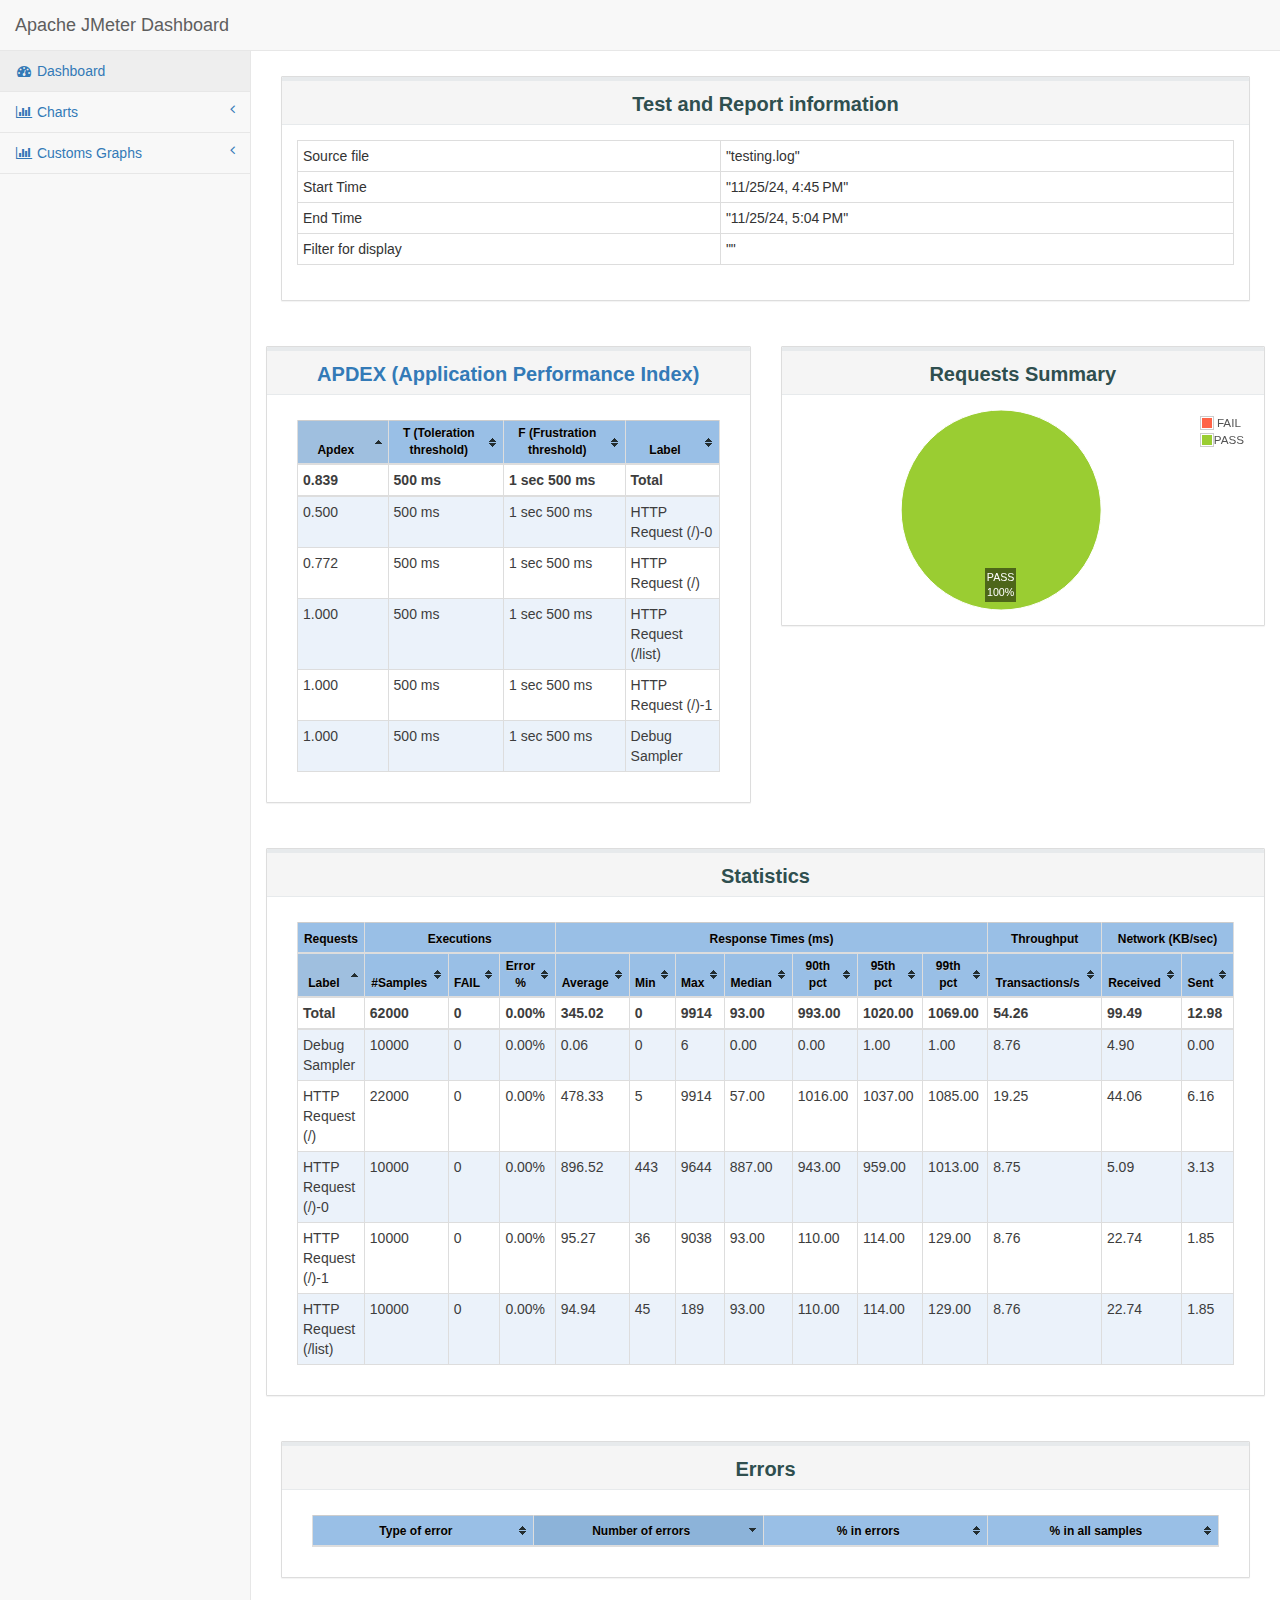
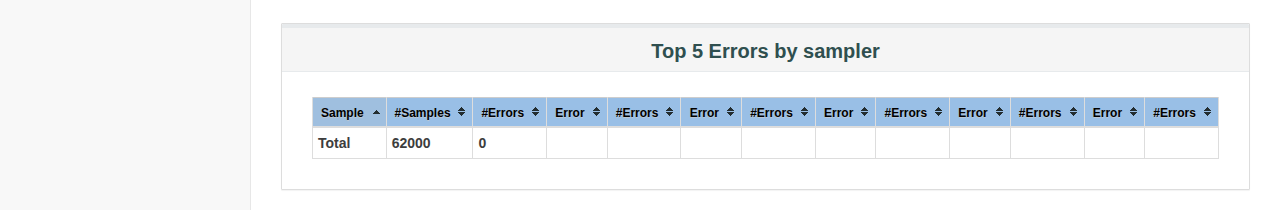
<file: test/result/index.html>
<!DOCTYPE html>
<html lang="en">

<head>

    <meta charset="utf-8">
    <meta http-equiv="X-UA-Compatible" content="IE=edge">
    <meta name="viewport" content="width=device-width, initial-scale=1">
    <meta name="description" content="">
    <meta name="author" content="">

    <title>Apache JMeter Dashboard</title>

     <!-- Bootstrap Core CSS -->
    <link href="sbadmin2-1.0.7/bower_components/bootstrap/dist/css/bootstrap.min.css" rel="stylesheet">

    <!-- MetisMenu CSS -->
    <link href="sbadmin2-1.0.7/bower_components/metisMenu/dist/metisMenu.min.css" rel="stylesheet">

    <!-- Custom CSS -->
    <link href="sbadmin2-1.0.7/dist/css/sb-admin-2.css" rel="stylesheet">

    <!-- Dashboard css -->
    <link href="content/css/dashboard.css" rel="stylesheet">

    <!-- Table sorter -->
    <link href="content/css/theme.blue.css" rel="stylesheet">

    <!-- icon -->
    <link rel="icon" type="image/png" href="content/pages/icon-apache.png" />

    <!-- Custom Fonts -->
    <link href="sbadmin2-1.0.7/bower_components/font-awesome/css/font-awesome.min.css" rel="stylesheet" type="text/css">
</head>

<body>
    <div id="wrapper">
        <nav class="navbar navbar-default navbar-static-top" role="navigation" style="margin-bottom: 0">
            <div class="navbar-header">
                <button type="button" class="navbar-toggle" data-toggle="collapse" data-target=".navbar-collapse">
                    <span class="sr-only">Toggle navigation</span>
                    <span class="icon-bar"></span>
                    <span class="icon-bar"></span>
                    <span class="icon-bar"></span>
                </button>
                <a class="navbar-brand" href="index.html">Apache JMeter Dashboard</a>
            </div>
            <div class="navbar-default sidebar" role="navigation">
                <div class="sidebar-nav navbar-collapse">
                    <ul class="nav" id="side-menu">
                        <li>
                            <a href="index.html"><i class="fa fa-dashboard fa-fw"></i> Dashboard</a>
                        </li>
                        <li>
                            <a href="#"><i class="fa fa-bar-chart-o fa-fw"></i> Charts<span class="fa arrow"></span></a>
                            <ul class="nav nav-second-level">
                                <li>
                                    <a href="content/pages/OverTime.html">Over Time</a>
                                </li>
                                <li>
                                    <a href="content/pages/Throughput.html">Throughput</a>
                                </li>
                                <li>
                                    <a href="content/pages/ResponseTimes.html">Response Times</a>
                                </li>
                            </ul>
                            <!-- /.nav-second-level -->
                        </li>
                        
                        <li>
                            <a href="#"><i class="fa fa-bar-chart-o fa-fw"></i> Customs Graphs<span class="fa arrow"></span></a>
                            <ul class="nav nav-second-level">
                                <li>
                                    <a href="content/pages/CustomsGraphs.html">Over Time</a>
                                </li>
                            </ul>
                        </li>
                    </ul>
                </div>
            </div>
        </nav>
        <div id="page-wrapper">
            <div class="row">
                <div class="col-lg-12">
                     <div class="panel panel-default" >
                        <div class="panel-heading" style="text-align:center;">
                           <p class="dashboard-title">Test and Report information</p>
                        </div>
                        <div class="panel-body">
                        <table id="generalInfos" class="table table-bordered table-condensed " >
                            <tr>
                                <td>Source file</td>
                                <td>"testing.log"</td>
                            </tr>
                            <tr>
                                <td>Start Time</td>
                                <td>"11/25/24, 4:45 PM"</td>
                            </tr>
                            <tr>
                                <td>End Time</td>
                                <td>"11/25/24, 5:04 PM"</td>
                            </tr>
                                <tr>
                                    <td>Filter for display</td>
                                    <td>""</td>
                                </tr>
                        </table>
                     </div>
                </div>
            </div>
            <div class="row">
                <div class="col-lg-6">
                    <div class="panel panel-default" style="text-align:center;">
                        <div class="panel-heading">
                           <p class="dashboard-title"><a href="https://en.wikipedia.org/wiki/Apdex" target="_blank">APDEX (Application Performance Index)</a></p>
                        </div>
                        <div class="panel-body">
                            <section id="apdex" class="col-md-12 table-responsive">
                                <table id="apdexTable" class="table table-bordered table-condensed tablesorter ">
                                </table>
                            </section>
                        </div>
                    </div>
                </div>
                <div class="col-lg-6" >
                    <div class="panel panel-default" style="text-align:center;">
                        <div class="panel-heading">
                           <p class="dashboard-title">Requests Summary</p>
                        </div>
                           <div class="panel-body">
                            <div class="flot-chart" style="height:200px;">
                                <div class="flot-chart-content" id="flot-requests-summary" style="height:200px;"/>
                            </div>
                        </div>
                    </div>
                </div>
            </div>
            <div class="col-lg-12">
                <div class="panel panel-default" style="text-align:center;">
                       <div class="panel-heading" >
                           <p class="dashboard-title">Statistics</p>
                       </div>
                <div class="panel-body ">
                    <section class="col-md-12 table-responsive">
                        <table id="statisticsTable" class="table table-bordered table-condensed tablesorter " >
                        </table>
                    </section>
                </div>
            </div>
            <div class="col-lg-12">
                <div class="panel panel-default" style="text-align:center;">
                    <div class="panel-heading">
                        <p class="dashboard-title">Errors</p>
                    </div>
                    <div class="panel-body">
                        <section class="col-md-12 table-responsive">
                            <table id="errorsTable" class="table table-bordered table-condensed tablesorter ">
                            </table>
                        </section>
                    </div>
                </div>
            </div>
            <div class="col-lg-12">
                <div class="panel panel-default" style="text-align:center;">
                    <div class="panel-heading">
                        <p class="dashboard-title">Top 5 Errors by sampler</p>
                    </div>
                    <div class="panel-body">
                        <section class="col-md-12 table-responsive">
                            <table id="top5ErrorsBySamplerTable" class="table table-bordered table-condensed tablesorter ">
                            </table>
                        </section>
                    </div>
                </div>
            </div>
        </div>
    </div>

    <!-- jQuery -->
    <script src="sbadmin2-1.0.7/bower_components/jquery/dist/jquery.min.js"></script>

    <!-- Bootstrap Core JavaScript -->
    <script src="sbadmin2-1.0.7/bower_components/bootstrap/dist/js/bootstrap.min.js"></script>
    <script src="sbadmin2-1.0.7/bower_components/flot/excanvas.min.js"></script>
    <script src="sbadmin2-1.0.7/bower_components/flot/jquery.flot.js"></script>
    <script src="sbadmin2-1.0.7/bower_components/flot/jquery.flot.pie.js"></script>
    <script src="sbadmin2-1.0.7/bower_components/flot/jquery.flot.resize.js"></script>
    <script src="sbadmin2-1.0.7/bower_components/flot/jquery.flot.time.js"></script>
    <script src="sbadmin2-1.0.7/bower_components/flot.tooltip/js/jquery.flot.tooltip.min.js"></script>
    <script src="sbadmin2-1.0.7/bower_components/flot-axislabels/jquery.flot.axislabels.js"></script>
    <!-- Metis Menu Plugin JavaScript -->
    <script src="sbadmin2-1.0.7/bower_components/metisMenu/dist/metisMenu.min.js"></script>

    <script src="content/js/dashboard-commons.js"></script>
    <script src="content/js/dashboard.js"></script>

    <!-- Custom Theme JavaScript -->
    <script src="sbadmin2-1.0.7/dist/js/sb-admin-2.js"></script>
    <script type="text/javascript" src="content/js/jquery.tablesorter.min.js"></script>

</body>

</html>
</file>
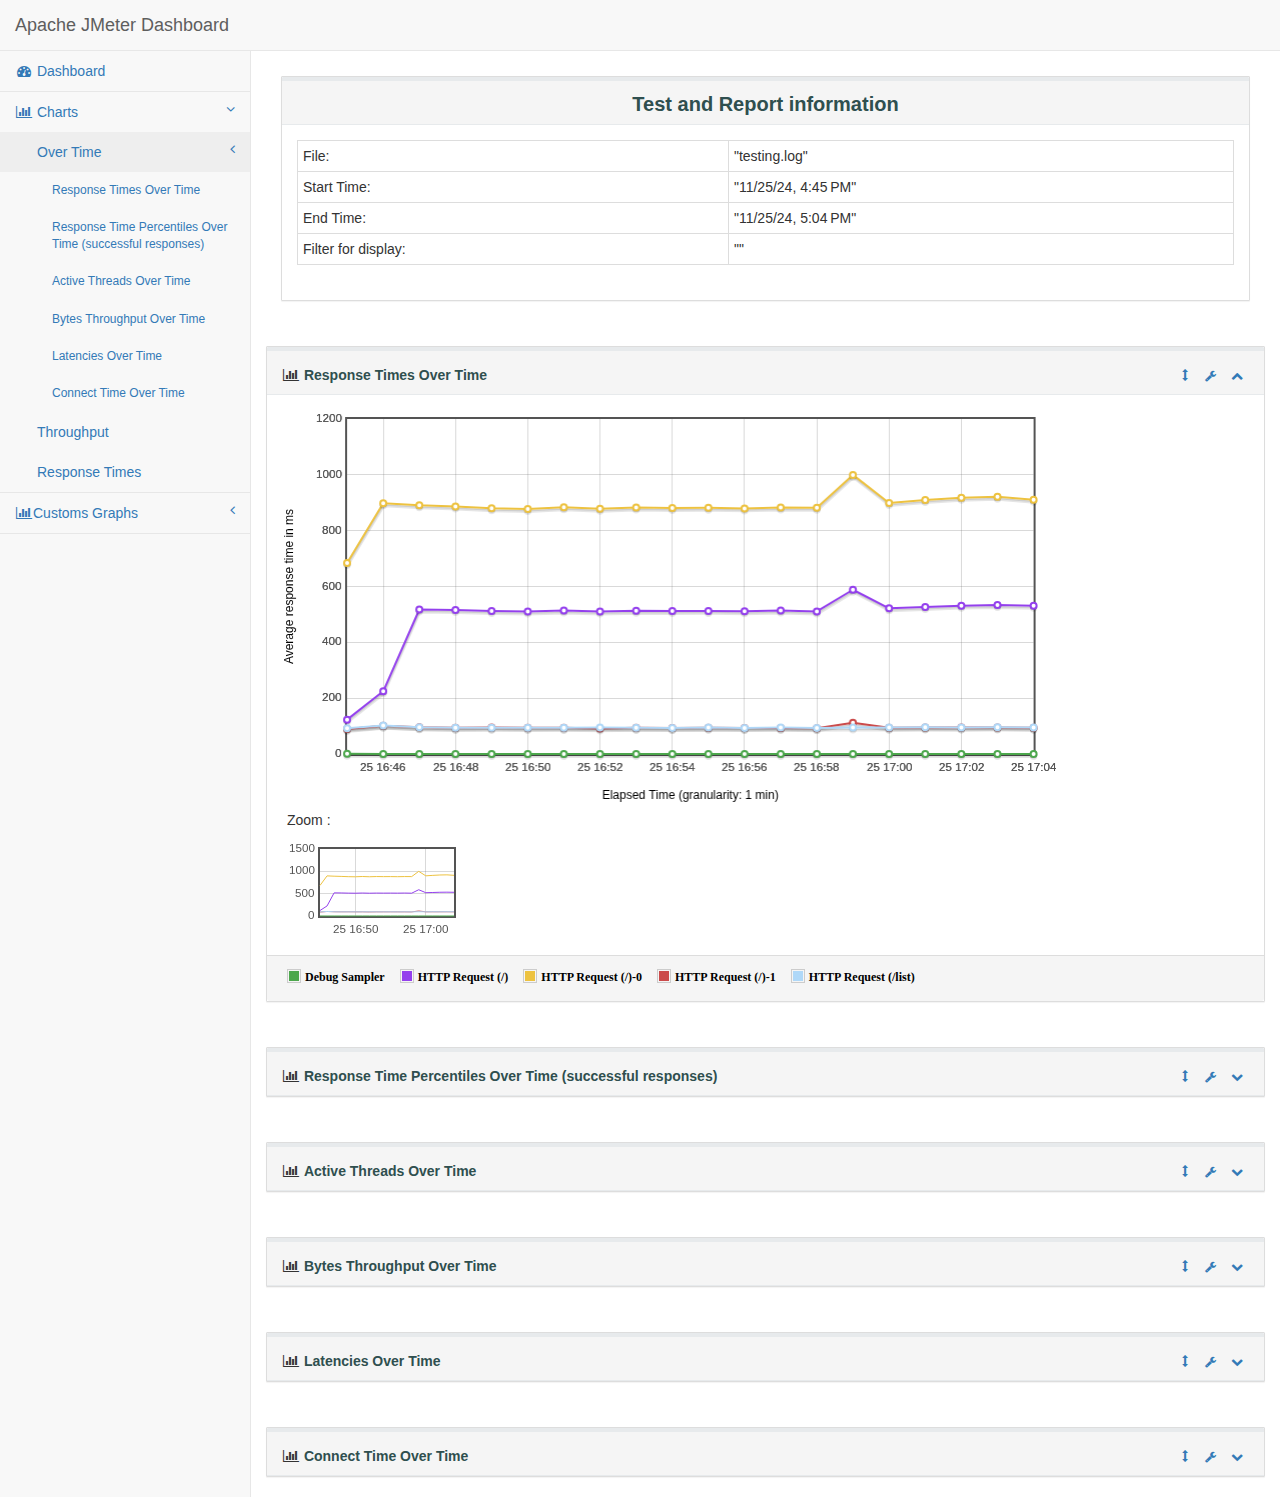
<file: test/result/content/pages/OverTime.html>
<!DOCTYPE html>
<html lang="en">

<head>

    <meta charset="utf-8">
    <meta http-equiv="X-UA-Compatible" content="IE=edge">
    <meta name="viewport" content="width=device-width, initial-scale=1">
    <meta name="description" content="">
    <meta name="author" content="">

    <title>Apache JMeter Dashboard</title>

    <!-- Bootstrap Core CSS -->
    <link href="../../sbadmin2-1.0.7/bower_components/bootstrap/dist/css/bootstrap.min.css" rel="stylesheet">

    <!-- icone onglet -->
    <link rel="icon" type="image/png" href="icon-apache.png" />

    <!-- MetisMenu CSS -->
    <link href="../../sbadmin2-1.0.7/bower_components/metisMenu/dist/metisMenu.min.css" rel="stylesheet">

    <!-- Legends CSS -->
    <link href="../css/legends.css" rel="stylesheet">


    <!-- Custom CSS -->
    <link href="../../sbadmin2-1.0.7/dist/css/sb-admin-2.css" rel="stylesheet">

    <!-- Custom Fonts -->
    <link href="../../sbadmin2-1.0.7/bower_components/font-awesome/css/font-awesome.min.css" rel="stylesheet" type="text/css">

   <!-- JQuery UI style -->
    <link href="../css/jquery-ui.min.css" rel="stylesheet">
    <link href="../css/jquery-ui.structure.min.css" rel="stylesheet">
    <link href="../css/jquery-ui.theme.min.css" rel="stylesheet">
</head>

<body>

    <div id="wrapper">

        <!-- Navigation -->
        <nav class="navbar navbar-default navbar-static-top" role="navigation" style="margin-bottom: 0">
            <div class="navbar-header">
                <button type="button" class="navbar-toggle" data-toggle="collapse" data-target=".navbar-collapse">
                    <span class="sr-only">Toggle navigation</span>
                    <span class="icon-bar"></span>
                    <span class="icon-bar"></span>
                    <span class="icon-bar"></span>
                </button>
                <a class="navbar-brand" href="../../index.html">Apache JMeter Dashboard</a>
            </div>
            <!-- /.navbar-header -->


            <div class="navbar-default sidebar" role="navigation">
                <div class="sidebar-nav navbar-collapse">
                    <ul class="nav" id="side-menu">

                        <li>
                            <a href="../../index.html"><i class="fa fa-dashboard fa-fw"></i> Dashboard</a>
                        </li>
                        <li>
                            <a href="#"><i class="fa fa-bar-chart-o fa-fw"></i> Charts<span class="fa arrow"></span></a>
                            <ul class="nav nav-second-level">
                                <li>
                                    <a href="OverTime.html">Over Time<span class="fa arrow"></span></a>
                                    <ul class="nav nav-third-level in" id="submenu">
                                        <li>
                                            <a href="OverTime.html#responseTimesOverTime" onclick="$('#bodyResponseTimeOverTime').collapse('show');">
                                                Response Times Over Time
                                            </a>
                                        </li>
                                        <li>
                                            <a href="OverTime.html#responseTimePercentilesOverTime" onclick="$('#bodyResponseTimePercentilesOverTime').collapse('show');">
                                                Response Time Percentiles Over Time (successful responses)
                                            </a>
                                        </li>
                                        <li>
                                            <a href="OverTime.html#activeThreadsOverTime" onclick="$('#bodyActiveThreadsOverTime').collapse('show');">
                                                Active Threads Over Time
                                            </a>
                                        </li>
                                        <li>
                                            <a href="OverTime.html#bytesThroughputOverTime" onclick="$('#bodyBytesThroughputOverTime').collapse('show');">
                                                Bytes Throughput Over Time
                                            </a>
                                        </li>
                                        <li>
                                            <a href="OverTime.html#latenciesOverTime" onclick="$('#bodyLatenciesOverTime').collapse('show');">
                                                Latencies Over Time
                                            </a>
                                        </li>
                                        <li>
                                            <a href="OverTime.html#connectTimeOverTime" onclick="$('#bodyConnectTimeOverTime').collapse('show');">
                                                Connect Time Over Time
                                            </a>
                                        </li>
                                    </ul>
                                </li>
                                <li>
                                    <a href="Throughput.html">Throughput</a>
                                </li>
                                <li>
                                    <a href="ResponseTimes.html">Response Times</a>
                                </li>
                            </ul>
                            <!-- /.nav-second-level -->
                        </li>

                        <li>
                            <a href="#"><i class="fa fa-bar-chart-o fa-fw"></i>Customs Graphs<span class="fa arrow"></span></a>
                            <ul class="nav nav-second-level">
                                <li>
                                    <a href="CustomsGraphs.html">Over Time</a>
                                </li>
                            </ul>
                        </li>

                    </ul>
                </div>
                <!-- /.sidebar-collapse -->
            </div>
            <!-- /.navbar-static-side -->
        </nav>
        <!--modal-->
        <div class="modal fade" id="myModal" tabindex="-1" role="dialog" aria-labelledby="myModalLabel" aria-hidden="true">
          <div class="modal-dialog" style="width:90%;height: 5%;">
            <div class="modal-content">
              <div class="modal-header">
                <button type="button" class="close" data-dismiss="modal" aria-label="Close"><span aria-hidden="true">&times;</span></button>
                <h4 class="modal-title" id="myModalLabel">Zoom</h4>
              </div>
              <div class="modal-body">
                <div class="flot-chart">
                    <div class="flot-chart-content" id="flot-modal-content"></div>
                </div>
              </div>
              <div class="modal-footer" id="modalFooter">
                <p id="legendModal" hidden></p>
                <ul id="choicesModal" class="legend"></ul>
              </div>
            </div>
          </div>
        </div>

        <div id="page-wrapper">
            <div class="row">
                <div class="col-lg-12">
                     <div class="panel panel-default" >
                        <div class="panel-heading" style="text-align:center;">
                           <p class="dashboard-title">Test and Report information</p>
                        </div>
                        <div class="panel-body">
                        <table id="generalInfos" class="table table-bordered table-condensed " >
                            <tr>
                                <td>File:</td>
                                <td>"testing.log"</td>
                            </tr>
                            <tr>
                                <td>Start Time:</td>
                                <td>"11/25/24, 4:45 PM"</td>
                            </tr>
                            <tr>
                                <td>End Time:</td>
                                <td>"11/25/24, 5:04 PM"</td>
                            </tr>
                                <tr>
                                    <td>Filter for display:</td>
                                    <td>""</td>
                                </tr>
                        </table>
                     </div>
                </div>
            </div>
            <!-- /.row -->
            <div class="row" id="graphContainer">

            <!-- /.col-lg-6 -->
            <div class="col-lg-12 portlet" id="responseTimesOverTime">
                    <div class="panel panel-default">
                        <div class="panel-heading portlet-header">
                             <i  class="fa fa-bar-chart-o fa-fw" ></i> 
                            <span type="button" class="span-title dropdown-toggle click-title" data-toggle="collapse" href="#bodyResponseTimeOverTime" aria-expanded="true" aria-controls="bodyResponseTimeOverTime">Response Times Over Time</span>
                             <div class="pull-right">
                                <div class="btn-group">
                                    <a class="btn btn-link btn-xs">
                                        <i class="glyphicon glyphicon-resize-vertical"></i>
                                    </a>
                                    <button type="button" class="btn btn-link btn-xs dropdown-toggle" data-toggle="dropdown">
                                        <i class="fa fa-wrench"></i>
                                    </button>
                                    <ul class="dropdown-menu dropdown-user">
                                        <li><a href="#bodyResponseTimeOverTime" onClick="checkAll('choicesResponseTimesOverTime');">Display all samples</a>
                                        </li>
                                        <li><a href="#bodyResponseTimeOverTime" onClick="uncheckAll('choicesResponseTimesOverTime');">Hide all samples</a>
                                        </li>
                                        <li><a href="#bodyResponseTimeOverTime" onclick="exportToPNG('flotResponseTimesOverTime', this);">Save as PNG</a></li>
                                    </ul>
                                    <button type="button" class="btn btn-link btn-xs dropdown-toggle" data-toggle="collapse" href="#bodyResponseTimeOverTime" aria-expanded="true" aria-controls="bodyResponseTimeOverTime">
                                        <i class="fa fa-chevron-up"></i>
                                    </button>
                                </div>
                            </div>
                        </div>
                        <!-- /.panel-heading -->
                        <div class="collapse in portlet-content" id="bodyResponseTimeOverTime">
                            <div class="panel-body" id="collapseResponseTimesOverTime">
                                <div class="flot-chart">
                                    <div class="flot-chart-content" id="flotResponseTimesOverTime" style="float: left; width:80%;"></div>
                                    <div style="float:left;margin-left:5px">
                                        <p>Zoom :</p>
                                        <div id="overviewResponseTimesOverTime" style="width:190px;height:100px;"></div>
                                    </div>
                                </div>
                            </div>
                            <div class="panel-footer" id="footerResponseTimesOverTime">
                                <p id="legendResponseTimesOverTime" hidden></p>
                                <ul id="choicesResponseTimesOverTime" class="legend"></ul>
                            </div>
                        </div>
                        <!-- /.panel-body -->
                    </div>
                    <!-- /.panel -->
                </div>
                <!-- /.col-lg-12 -->
                
                <!-- /.col-lg-12 -->
                <div class="col-lg-12 portlet" id="responseTimePercentilesOverTime">
                    <div class="panel panel-default">
                        <div class="panel-heading portlet-header">
                            <i class="fa fa-bar-chart-o fa-fw"></i>
                            <span type="button" class="dropdown-toggle click-title span-title" data-toggle="collapse" href="#bodyResponseTimePercentilesOverTime" aria-expanded="true" aria-controls="bodyResponseTimePercentilesOverTime">Response Time Percentiles Over Time (successful responses)</span>
                            <div class="pull-right">
                                <div class="btn-group">
                                    <a class="btn btn-link btn-xs">
                                        <i class="glyphicon glyphicon-resize-vertical"></i>
                                    </a>
                                    <button type="button" class="btn btn-link btn-xs dropdown-toggle" data-toggle="dropdown">
                                        <i class="fa fa-wrench"></i>
                                    </button>
                                    <ul class="dropdown-menu dropdown-user">
                                        <li><a href="#responseTimePercentilesOverTime" onClick="checkAll('choicesResponseTimePercentilesOverTime');">Display all samples</a>
                                        </li>
                                        <li><a href="#responseTimePercentilesOverTime" onClick="uncheckAll('choicesResponseTimePercentilesOverTime');">Hide all samples</a>
                                        </li>
                                        <li><a href="#responseTimePercentilesOverTime" onclick="exportToPNG('flotResponseTimePercentilesOverTime', this);">Save as PNG</a></li>
                                    </ul>
                                    <button type="button" class="btn btn-link btn-xs dropdown-toggle" data-toggle="collapse" href="#bodyResponseTimePercentilesOverTime" aria-expanded="true" aria-controls="bodyResponseTimePercentilesOverTime">
                                        <i class="fa fa-chevron-down"></i>
                                    </button>
                                </div>
                            </div>
                        </div>
                        <!-- /.panel-heading -->
                        <div class="collapse out portlet-content" id="bodyResponseTimePercentilesOverTime">
                            <div class="panel-body" id="collapseConnectTime">
                                <div class="flot-chart">
                                    <div class="flot-chart-content" id="flotResponseTimePercentilesOverTime" style="float: left; width:80%;"></div>
                                    <div style="float:left;margin-left:5px">
                                        <p>Zoom :</p>
                                        <div id="overviewResponseTimePercentilesOverTime" style="width:190px;height:100px;"></div>
                                    </div>
                                </div>
                            </div>
                            <div class="panel-footer" id="footerResponseTimePercentilesOverTime">
                                    <p id="legendResponseTimePercentilesOverTime" hidden></p>
                                    <ul id="choicesResponseTimePercentilesOverTime" class="legend"></ul>
                            </div>
                        </div>
                        <!-- /.panel-body -->

                    </div>
                    <!-- /.panel -->
                </div>
                <!-- /.col-lg-12 -->
                
                <div class="col-lg-12 portlet" id="activeThreadsOverTime">
                    <div class="panel panel-default" >
                        <div class="panel-heading portlet-header">
                           <i class="fa fa-bar-chart-o fa-fw"> </i>  <span type="button" class="span-title dropdown-toggle click-title" data-toggle="collapse" href="#bodyActiveThreadsOverTime" aria-expanded="true" aria-controls="bodyActiveThreadsOverTime">Active Threads Over Time</span>
                           <div class="pull-right">
                                <div class="btn-group">
                                    <a class="drag btn btn-link btn-xs">
                                        <i class="glyphicon glyphicon-resize-vertical"></i>
                                    </a>
                                    <button type="button" class="btn btn-link btn-xs dropdown-toggle" data-toggle="dropdown">
                                        <i class="fa fa-wrench"></i>
                                    </button>
                                    <ul class="dropdown-menu dropdown-user">
                                        <li><a href="#activeThreadsOverTime" onClick="checkAll('choicesActiveThreadsOverTime');">Display all samples</a>
                                        </li>
                                        <li><a href="#activeThreadsOverTime" onClick="uncheckAll('choicesActiveThreadsOverTime');">Hide all samples</a>
                                        </li>
                                        <li><a href="#activeThreadsOverTime" onclick="exportToPNG('flotActiveThreadsOverTime', this);">Save as PNG</a></li>
                                    </ul>
                                    <button type="button" class="btn btn-link btn-xs dropdown-toggle" data-toggle="collapse" href="#bodyActiveThreadsOverTime" aria-expanded="true" aria-controls="bodyActiveThreadsOverTime">
                                        <i class="fa fa-chevron-down"></i>
                                    </button>
                                </div>
                            </div>
                        </div>
                        <!-- /.panel-heading -->
                        <div class="collapse out portlet-content" id="bodyActiveThreadsOverTime">
                            <div class="panel-body" id="collapseActiveThreadsOverTime">
                                <div class="flot-chart">
                                    <div class="flot-chart-content" id="flotActiveThreadsOverTime" style="float: left; width:80%;"></div>
                                    <div style="float:left;margin-left:5px">
                                        <p>Zoom :</p>
                                        <div id="overviewActiveThreadsOverTime" style="width:190px;height:100px;"></div>
                                    </div>
                                </div>
                            </div>
                            <div class="panel-footer" id="footerActiveThreadsOverTime">
                                    <p id="legendActiveThreadsOverTime" hidden></p>
                                    <ul id="choicesActiveThreadsOverTime" class="legend">

                                    </ul>
                                </div>
                        </div>
                        <!-- /.panel-body -->
                    </div>
                    <!-- /.panel -->
                </div>
                

                <div class="col-lg-12 portlet" id="bytesThroughputOverTime">
                    <div class="panel panel-default">
                        <div class="panel-heading portlet-header">
                             <i class="fa fa-bar-chart-o fa-fw" ></i> <span type="button" class="dropdown-toggle click-title span-title" data-toggle="collapse" href="#bodyBytesThroughputOverTime" aria-expanded="true" aria-controls="bodyBytesThroughputOverTime">Bytes Throughput Over Time</span>
                           <div class="pull-right">
                                <div class="btn-group">
                                    <a class="btn btn-link btn-xs">
                                        <i class="glyphicon glyphicon-resize-vertical"></i>
                                    </a>
                                    <button type="button" class="btn btn-link btn-xs dropdown-toggle" data-toggle="dropdown">
                                        <i class="fa fa-wrench"></i>
                                    </button>
                                    <ul class="dropdown-menu dropdown-user">
                                        <li><a href="#bytesThroughputOverTime" onClick="checkAll('choicesBytesThroughputOverTime');">Display all samples</a>
                                        </li>
                                        <li><a href="#bytesThroughputOverTime" onClick="uncheckAll('choicesBytesThroughputOverTime');">Hide all samples</a>
                                        </li>
                                        <li><a href="#bytesThroughputOverTime" onclick="exportToPNG('flotBytesThroughputOverTime', this);">Save as PNG</a></li>
                                    </ul>
                                    <button type="button" class="btn btn-link btn-xs dropdown-toggle" data-toggle="collapse" href="#bodyBytesThroughputOverTime" aria-expanded="true" aria-controls="bodyBytesThroughputOverTime">
                                        <i class="fa fa-chevron-down"></i>
                                    </button>
                                </div>
                            </div>
                        </div>
                        <!-- /.panel-heading -->
                        <div class="collapse out portlet-content" id="bodyBytesThroughputOverTime">
                            <div class="panel-body " id="collapseBytes">
                                <div class="flot-chart">
                                    <div class="flot-chart-content" id="flotBytesThroughputOverTime" style="float: left; width:80%;"></div>
                                    <div style="float:left;margin-left:5px">
                                        <p>Zoom :</p>
                                        <div id="overviewBytesThroughputOverTime" style="width:190px;height:100px;"></div>
                                    </div>
                                </div>
                            </div>
                            <!-- /.panel-body -->
                            <div class="panel-footer" id="footerBytesThroughputOverTime">
                                <p id="legendBytesThroughputOverTime" hidden></p>
                                <ul id="choicesBytesThroughputOverTime" class="legend"></ul>
                            </div>
                        </div>
                    </div>
                    <!-- /.panel -->
                </div>

                <!-- /.col-lg-6 -->
                <div class="col-lg-12 portlet" id="latenciesOverTime">
                    <div class="panel panel-default">
                        <div class="panel-heading portlet-header">
                            <i class="fa fa-bar-chart-o fa-fw"></i>
                            <span type="button" class="dropdown-toggle click-title span-title" data-toggle="collapse" href="#bodyLatenciesOverTime" aria-expanded="true" aria-controls="bodyLatenciesOverTime">Latencies Over Time</span>
                            <div class="pull-right">
                                <div class="btn-group">
                                    <a class="btn btn-link btn-xs">
                                        <i class="glyphicon glyphicon-resize-vertical"></i>
                                    </a>
                                    <button type="button" class="btn btn-link btn-xs dropdown-toggle" data-toggle="dropdown">
                                        <i class="fa fa-wrench"></i>
                                    </button>
                                    <ul class="dropdown-menu dropdown-user">
                                        <li><a href="#latenciesOverTime" onClick="checkAll('choicesLatenciesOverTime');">Display all samples</a>
                                        </li>
                                        <li><a href="#latenciesOverTime" onClick="uncheckAll('choicesLatenciesOverTime');">Hide all samples</a>
                                        </li>
                                        <li><a href="#latenciesOverTime" onclick="exportToPNG('flotLatenciesOverTime', this);">Save as PNG</a></li>
                                    </ul>
                                    <button type="button" class="btn btn-link btn-xs dropdown-toggle" data-toggle="collapse" href="#bodyLatenciesOverTime" aria-expanded="true" aria-controls="bodyLatenciesOverTime">
                                        <i class="fa fa-chevron-down"></i>
                                    </button>
                                </div>
                            </div>
                        </div>
                        <!-- /.panel-heading -->
                        <div class="collapse out portlet-content" id="bodyLatenciesOverTime">
                            <div class="panel-body" id="collapseLatencies">
                                <div class="flot-chart">
                                    <div class="flot-chart-content" id="flotLatenciesOverTime" style="float: left; width:80%;"></div>
                                    <div style="float:left;margin-left:5px">
                                        <p>Zoom :</p>
                                        <div id="overviewLatenciesOverTime" style="width:190px;height:100px;"></div>
                                    </div>
                                </div>
                            </div>
                            <div class="panel-footer" id="footerLatenciesOverTime">
                                    <p id="legendLatenciesOverTime" hidden></p>
                                    <ul id="choicesLatenciesOverTime" class="legend"></ul>
                            </div>
                        </div>
                        <!-- /.panel-body -->

                    </div>
                    <!-- /.panel -->
                </div>

                <!-- /.col-lg-6 -->
                <div class="col-lg-12 portlet" id="connectTimeOverTime">
                    <div class="panel panel-default">
                        <div class="panel-heading portlet-header">
                            <i class="fa fa-bar-chart-o fa-fw"></i>
                            <span type="button" class="dropdown-toggle click-title span-title" data-toggle="collapse" href="#bodyConnectTimeOverTime" aria-expanded="true" aria-controls="bodyConnectTimeOverTime">Connect Time Over Time</span>
                            <div class="pull-right">
                                <div class="btn-group">
                                    <a class="btn btn-link btn-xs">
                                        <i class="glyphicon glyphicon-resize-vertical"></i>
                                    </a>
                                    <button type="button" class="btn btn-link btn-xs dropdown-toggle" data-toggle="dropdown">
                                        <i class="fa fa-wrench"></i>
                                    </button>
                                    <ul class="dropdown-menu dropdown-user">
                                        <li><a href="#connectTimeOverTime" onClick="checkAll('choicesConnectTimeOverTime');">Display all samples</a>
                                        </li>
                                        <li><a href="#connectTimeOverTime" onClick="uncheckAll('choicesConnectTimeOverTime');">Hide all samples</a>
                                        </li>
                                        <li><a href="#connectTimeOverTime" onclick="exportToPNG('flotConnectTimeOverTime', this);">Save as PNG</a></li>
                                    </ul>
                                    <button type="button" class="btn btn-link btn-xs dropdown-toggle" data-toggle="collapse" href="#bodyConnectTimeOverTime" aria-expanded="true" aria-controls="bodyConnectTimeOverTime">
                                        <i class="fa fa-chevron-down"></i>
                                    </button>
                                </div>
                            </div>
                        </div>
                        <!-- /.panel-heading -->
                        <div class="collapse out portlet-content" id="bodyConnectTimeOverTime">
                            <div class="panel-body" id="collapseConnectTime">
                                <div class="flot-chart">
                                    <div class="flot-chart-content" id="flotConnectTimeOverTime" style="float: left; width:80%;"></div>
                                    <div style="float:left;margin-left:5px">
                                        <p>Zoom :</p>
                                        <div id="overviewConnectTimeOverTime" style="width:190px;height:100px;"></div>
                                    </div>
                                </div>
                            </div>
                            <div class="panel-footer" id="footerConnectTimeOverTime">
                                    <p id="legendConnectTimeOverTime" hidden></p>
                                    <ul id="choicesConnectTimeOverTime" class="legend"></ul>
                            </div>
                        </div>
                        <!-- /.panel-body -->

                    </div>
                    <!-- /.panel -->
                </div>
                <!-- /.col-lg-6 -->
            </div>
            <!-- /.row -->
        </div>
        <!-- /#page-wrapper -->

    </div>
    <!-- /#wrapper -->

    <!-- jQuery -->
    <script src="../../sbadmin2-1.0.7/bower_components/jquery/dist/jquery.min.js"></script>

    <!-- Bootstrap Core JavaScript -->
    <script src="../../sbadmin2-1.0.7/bower_components/bootstrap/dist/js/bootstrap.min.js"></script>

    <!-- Metis Menu Plugin JavaScript -->
    <script src="../../sbadmin2-1.0.7/bower_components/metisMenu/dist/metisMenu.min.js"></script>

    <!-- Flot Charts JavaScript -->
    <script src="../../sbadmin2-1.0.7/bower_components/flot/excanvas.min.js"></script>
    <script src="../../sbadmin2-1.0.7/bower_components/flot/jquery.flot.js"></script>
    <script src="../../sbadmin2-1.0.7/bower_components/flot/jquery.flot.pie.js"></script>
    <script src="../../sbadmin2-1.0.7/bower_components/flot/jquery.flot.resize.js"></script>
    <script src="../../sbadmin2-1.0.7/bower_components/flot/jquery.flot.canvas.js"></script>
    <script src="../../sbadmin2-1.0.7/bower_components/flot/jquery.flot.time.js"></script>
    <script src="../../sbadmin2-1.0.7/bower_components/flot/jquery.flot.selection.js"></script>
    <script src="../../sbadmin2-1.0.7/bower_components/flot.tooltip/js/jquery.flot.tooltip.min.js"></script>
    <script src="../../sbadmin2-1.0.7/bower_components/flot-axislabels/jquery.flot.axislabels.js"></script>
    <script src="../js/jquery.flot.stack.js"></script>
    <script src="../js/hashtable.js"></script>
    <script src="../js/jquery.numberformatter-1.2.3.min.js"></script>
    <script src="../js/curvedLines.js"></script>
    <script src="../js/dashboard-commons.js"></script>
    <script src="../js/graph.js"></script>
    <script src="../js/jquery-ui.min.js"></script>
    <script src="../js/jquery.cookie.js"></script>
    <!-- Custom Theme JavaScript -->
    <script src="../../sbadmin2-1.0.7/dist/js/sb-admin-2.js"></script>

</body>

</html>
</file>
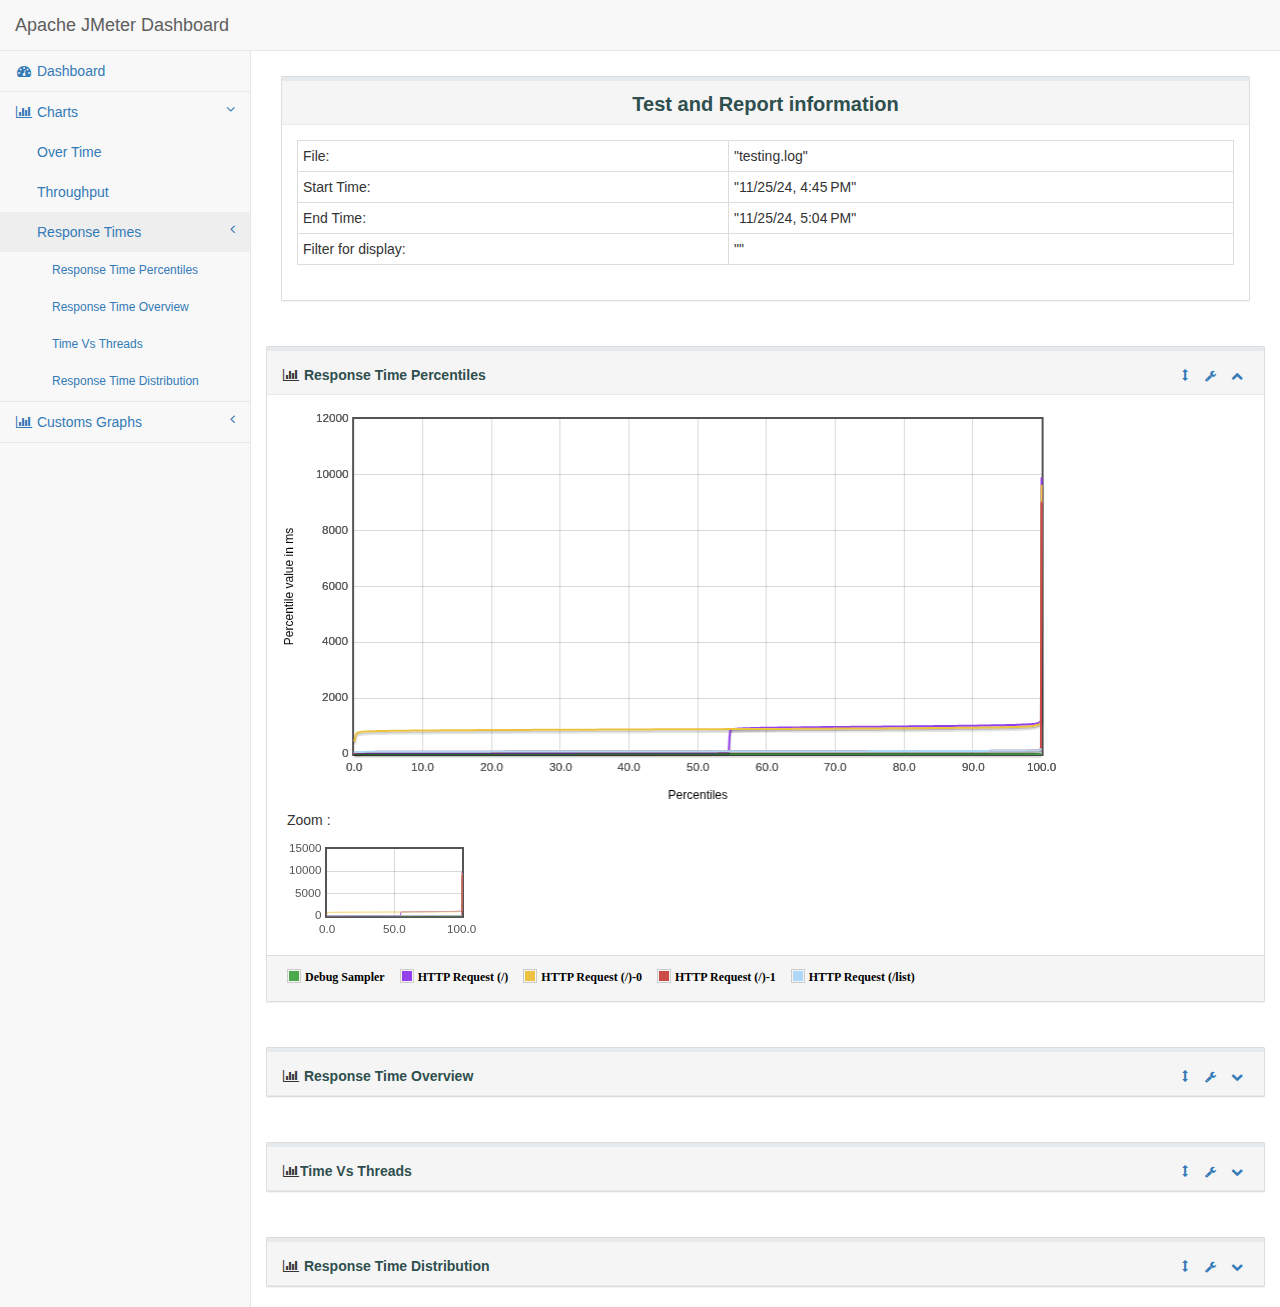
<file: test/result/content/pages/ResponseTimes.html>
<!DOCTYPE html>
<html lang="en">

<head>

    <meta charset="utf-8">
    <meta http-equiv="X-UA-Compatible" content="IE=edge">
    <meta name="viewport" content="width=device-width, initial-scale=1">
    <meta name="description" content="">
    <meta name="author" content="">

    <title>Apache JMeter Dashboard</title>

    <!-- Bootstrap Core CSS -->
    <link href="../../sbadmin2-1.0.7/bower_components/bootstrap/dist/css/bootstrap.min.css" rel="stylesheet">

    <!-- icone onglet -->
    <link rel="icon" type="image/png" href="icon-apache.png" />

    <!-- MetisMenu CSS -->
    <link href="../../sbadmin2-1.0.7/bower_components/metisMenu/dist/metisMenu.min.css" rel="stylesheet">

    <!-- Legends CSS -->
    <link href="../css/legends.css" rel="stylesheet">


    <!-- Custom CSS -->
    <link href="../../sbadmin2-1.0.7/dist/css/sb-admin-2.css" rel="stylesheet">

    <!-- Custom Fonts -->
    <link href="../../sbadmin2-1.0.7/bower_components/font-awesome/css/font-awesome.min.css" rel="stylesheet" type="text/css">

   <!-- JQuery UI style -->
    <link href="../css/jquery-ui.min.css" rel="stylesheet">
    <link href="../css/jquery-ui.structure.min.css" rel="stylesheet">
    <link href="../css/jquery-ui.theme.min.css" rel="stylesheet">
</head>

<body>

    <div id="wrapper">

        <!-- Navigation -->
        <nav class="navbar navbar-default navbar-static-top" role="navigation" style="margin-bottom: 0">
            <div class="navbar-header">
                <button type="button" class="navbar-toggle" data-toggle="collapse" data-target=".navbar-collapse">
                    <span class="sr-only">Toggle navigation</span>
                    <span class="icon-bar"></span>
                    <span class="icon-bar"></span>
                    <span class="icon-bar"></span>
                </button>
                <a class="navbar-brand" href="../../index.html">Apache JMeter Dashboard</a>
            </div>
            <!-- /.navbar-header -->


            <div class="navbar-default sidebar" role="navigation">
                <div class="sidebar-nav navbar-collapse">
                    <ul class="nav" id="side-menu">

                        <li>
                            <a href="../../index.html"><i class="fa fa-dashboard fa-fw"></i> Dashboard</a>
                        </li>
                        <li>
                            <a href="#"><i class="fa fa-bar-chart-o fa-fw"></i> Charts<span class="fa arrow"></span></a>
                            <ul class="nav nav-second-level">
                                <li>
                                    <a href="OverTime.html">Over Time</a>

                                </li>
                                <li>
                                    <a href="Throughput.html">Throughput</a>
                                </li>
                                <li>
                                    <a href="ResponseTimes.html">Response Times<span class="fa arrow"></span></a>

                                    <ul class="nav nav-third-level in" id="submenu">
                                        <li>
                                            <a href="ResponseTimes.html#responseTimePercentiles" onclick="$('#bodyResponseTimePercentiles').collapse('show');">
                                                Response Time Percentiles
                                            </a>
                                        </li>
                                        <li>
                                            <a href="ResponseTimes.html#syntheticResponseTimeDistribution" onclick="$('#bodySyntheticResponseTimeDistribution').collapse('show');">
                                                Response Time Overview
                                            </a>
                                        </li>
                                        <li>
                                            <a href="ResponseTimes.html#timeVsThreads" onclick="$('#bodyTimeVsThreads').collapse('show');">Time Vs Threads</a>
                                        </li>
                                        <li>
                                            <a href="ResponseTimes.html#responseTimeDistribution" onclick="$('#bodyResponseTimeDistribution').collapse('show');">
                                                Response Time Distribution
                                            </a>
                                        </li>
                                    </ul>

                                </li>
                            </ul>
                            <!-- /.nav-second-level -->
                        </li>
                        <li>
                            <a href="#"><i class="fa fa-bar-chart-o fa-fw"></i> Customs Graphs<span class="fa arrow"></span></a>
                            <ul class="nav nav-second-level">
                                <li>
                                    <a href="CustomsGraphs.html">Over Time</a>
                                </li>
                            </ul>
                        </li>
                    </ul>
                </div>
                <!-- /.sidebar-collapse -->
            </div>
            <!-- /.navbar-static-side -->
        </nav>

        <div id="page-wrapper">
            <div class="row">
                <div class="col-lg-12">
                     <div class="panel panel-default" >
                        <div class="panel-heading" style="text-align:center;">
                           <p class="dashboard-title">Test and Report information</p>
                        </div>
                        <div class="panel-body">
                        <table id="generalInfos" class="table table-bordered table-condensed " >
                            <tr>
                                <td>File:</td>
                                <td>"testing.log"</td>
                            </tr>
                            <tr>
                                <td>Start Time:</td>
                                <td>"11/25/24, 4:45 PM"</td>
                            </tr>
                            <tr>
                                <td>End Time:</td>
                                <td>"11/25/24, 5:04 PM"</td>
                            </tr>
                                <tr>
                                    <td>Filter for display:</td>
                                    <td>""</td>
                                </tr>
                        </table>
                     </div>
                </div>
            </div>
            <!-- /.row -->
            <div class="row" id="graphContainer">
                <div class="col-lg-12 portlet" id="responseTimePercentiles">
                    <div class="panel panel-default">
                        <div class="panel-heading portlet-header">
                            <i class="fa fa-bar-chart-o fa-fw"></i>  <span type="button" class="span-title dropdown-toggle click-title" data-toggle="collapse" href="#bodyResponseTimePercentiles" aria-expanded="true" aria-controls="bodyResponseTimePercentiles">Response Time Percentiles</span>
                            <div class="pull-right">
                                <div class="btn-group">
                                    <a class="drag btn btn-link btn-xs">
                                        <i class="glyphicon glyphicon-resize-vertical"></i>
                                    </a>
                                    <button type="button" class="btn btn-link btn-xs dropdown-toggle" data-toggle="dropdown">
                                        <i class="fa fa-wrench"></i>
                                    </button>
                                    <ul class="dropdown-menu dropdown-user">
                                        <li><a href="#responseTimePercentiles" onClick="checkAll('choicesResponseTimePercentiles');">Display all samples</a>
                                        </li>
                                        <li><a href="#responseTimePercentiles" onClick="uncheckAll('choicesResponseTimePercentiles');">Hide all samples</a>
                                        </li>
                                        <li><a href="#responseTimePercentiles" onclick="exportToPNG('flotResponseTimesPercentiles', this);">Save as PNG</a></li>
                                    </ul>
                                    <button type="button" class="btn btn-link btn-xs dropdown-toggle" data-toggle="collapse" href="#bodyResponseTimePercentiles" aria-expanded="true" aria-controls="bodyResponseTimePercentiles">
                                        <i class="fa fa-chevron-up"></i>
                                    </button>
                                </div>
                            </div>
                        </div>
                        <!-- /.panel-heading -->
                        <div class="collapse in portlet-content" id="bodyResponseTimePercentiles">
                            <div class="panel-body" id="collapseResponseTimePercentiles">
                                <div class="flot-chart">
                                    <div class="flot-chart-content" id="flotResponseTimesPercentiles" style="float: left; width:80%;"></div>
                                    <div style="float:left;margin-left:5px">
                                        <p>Zoom :</p>
                                        <div id="overviewResponseTimesPercentiles" style="width:190px;height:100px;"></div>
                                    </div>
                                </div>
                            </div>
                            <div class="panel-footer" id="footerPercentiles">
                                <p id="legendResponseTimePercentiles" hidden></p>
                                <ul id="choicesResponseTimePercentiles" class="legend">

                                </ul>
                            </div>
                        </div>
                        <!-- /.panel-body -->
                    </div>
                    <!-- /.panel -->
                </div>
                <div class="col-lg-12 portlet" id="syntheticResponseTimeDistribution">
                    <div class="panel panel-default">
                        <div class="panel-heading portlet-header">
                            <i class="fa fa-bar-chart-o fa-fw"></i>  <span type="button" class="dropdown-toggle click-title span-title" data-toggle="collapse" href="#bodySyntheticResponseTimeDistribution" aria-expanded="true" aria-controls="bodySyntheticResponseTimeDistribution">Response Time Overview</span>
                            <div class="pull-right">
                                <div class="btn-group">
                                    <a class="drag btn btn-link btn-xs">
                                        <i class="glyphicon glyphicon-resize-vertical"></i>
                                    </a>
                                    <button type="button" class="btn btn-link btn-xs dropdown-toggle" data-toggle="dropdown">
                                        <i class="fa fa-wrench"></i>
                                    </button>
                                    <ul class="dropdown-menu dropdown-user">
                                        <li><a href="#syntheticResponseTimeDistribution" onClick="checkAll('choicesSyntheticResponseTimeDistribution');">Display all samples</a>
                                        </li>
                                        <li><a href="#syntheticResponseTimeDistribution" onClick="uncheckAll('choicesSyntheticResponseTimeDistribution');">Hide all samples</a>
                                        </li>
                                        <li><a href="#syntheticResponseTimeDistribution" onclick="exportToPNG('flotSyntheticResponseTimesDistribution', this);">Save as PNG</a></li>
                                    </ul>
                                    <button type="button" class="btn btn-link btn-xs dropdown-toggle" data-toggle="collapse" href="#bodySyntheticResponseTimeDistribution" aria-expanded="true" aria-controls="bodySyntheticResponseTimeDistribution">
                                        <i class="fa fa-chevron-down"></i>
                                    </button>
                                </div>
                            </div>
                        </div>
                        <!-- /.panel-heading -->
                        <div class="collapse out portlet-content" id="bodySyntheticResponseTimeDistribution">
                            <div class="panel-body" id="collapseSyntheticResponseTimeDistribution">

                                <div class="flot-chart">
                                    <div class="flot-chart-content" id="flotSyntheticResponseTimeDistribution"></div>
                                </div>
                            </div>
                            <div class="panel-footer" id="footerSyntheticResponseTimeDistribution">
                                <p id="legendSyntheticResponseTimeDistribution" hidden></p>
                                <ul id="choicesSyntheticResponseTimeDistribution" class="legend">

                                </ul>
                            </div>
                        </div>
                        <!-- /.panel-body -->
                    </div>
                    <!-- /.panel -->
                </div>
                <div class="col-lg-12 portlet" id="timeVsThreads">
                    <div class="panel panel-default">
                        <div class="panel-heading portlet-header">
                           <i class="fa fa-bar-chart-o fa-fw"></i><span type="button" class="span-title dropdown-toggle click-title" data-toggle="collapse" href="#bodyTimeVsThreads" aria-expanded="true" aria-controls="bodyTimeVsThreads">Time Vs Threads</span>
                           <div class="pull-right">
                                <div class="btn-group">
                                    <a class="drag btn btn-link btn-xs">
                                        <i class="glyphicon glyphicon-resize-vertical"></i>
                                    </a>
                                    <button type="button" class="btn btn-link btn-xs dropdown-toggle" data-toggle="dropdown">
                                        <i class="fa fa-wrench"></i>
                                    </button>
                                    <ul class="dropdown-menu dropdown-user">
                                        <li><a href="#timeVsThreads" onClick="checkAll('choicesTimeVsThreads');">Display all samples</a>
                                        </li>
                                        <li><a href="#timeVsThreads" onClick="uncheckAll('choicesTimeVsThreads');">Hide all samples</a>
                                        </li>
                                        <li><a href="#timeVsThreads" onclick="exportToPNG('flotTimesVsThreads', this);">Save as PNG</a></li>
                                    </ul>
                                    <button type="button" class="btn btn-link btn-xs dropdown-toggle" data-toggle="collapse" href="#bodyTimeVsThreads" aria-expanded="true" aria-controls="bodyTimeVsThreads">
                                        <i class="fa fa-chevron-down"></i>
                                    </button>
                                </div>
                            </div>
                        </div>
                        <!-- /.panel-heading -->
                        <div class="collapse out portlet-content" id="bodyTimeVsThreads">
                            <div class="panel-body" id="collapseTimeVsThreads">
                                <div class="flot-chart">
                                    <div class="flot-chart-content" id="flotTimesVsThreads" style="float: left; width:80%;"></div>
                                    <div style="float:left;margin-left:5px">
                                        <p>Zoom :</p>
                                        <div id="overviewTimesVsThreads" style="width:190px;height:100px;"></div>
                                    </div>
                                </div>
                            </div>
                            <div class="panel-footer" id="footerTimeVsThreads">
                                <p id="legendTimeVsThreads" hidden></p>
                                <ul id="choicesTimeVsThreads" class="legend"></ul>
                            </div>
                        </div>
                        <!-- /.panel-body -->
                    </div>
                    <!-- /.panel -->
                </div>
                <div class="col-lg-12 portlet" id="responseTimeDistribution">
                    <div class="panel panel-default">
                        <div class="panel-heading portlet-header">
                           <i class="fa fa-bar-chart-o fa-fw"></i> <span type="button" class="dropdown-toggle click-title span-title" data-toggle="collapse" href="#bodyResponseTimeDistribution" aria-expanded="true" aria-controls="bodyResponseTimeDistribution">Response Time Distribution</span>
                           <div class="pull-right">
                                <div class="btn-group">
                                    <a class="drag btn btn-link btn-xs">
                                        <i class="glyphicon glyphicon-resize-vertical"></i>
                                    </a>
                                    <button type="button" class="btn btn-link btn-xs dropdown-toggle" data-toggle="dropdown">
                                        <i class="fa fa-wrench"></i>
                                    </button>
                                    <ul class="dropdown-menu dropdown-user">
                                        <li><a href="#responseTimeDistribution" onClick="checkAll('choicesResponseTimeDistribution');">Display all samples</a>
                                        </li>
                                        <li><a href="#responseTimeDistribution" onClick="uncheckAll('choicesResponseTimeDistribution');">Hide all samples</a>
                                        </li>
                                        <li><a href="#responseTimeDistribution" onclick="exportToPNG('flotResponseTimeDistribution', this);">Save as PNG</a></li>
                                    </ul>
                                    <button type="button" class="btn btn-link btn-xs dropdown-toggle" data-toggle="collapse" href="#bodyResponseTimeDistribution" aria-expanded="true" aria-controls="bodyResponseTimeDistribution">
                                        <i class="fa fa-chevron-down"></i>
                                    </button>
                                </div>
                            </div>
                        </div>
                        <!-- /.panel-heading -->
                        <div class="collapse out portlet-content" id="bodyResponseTimeDistribution">
                            <div class="panel-body" id="collapseResponseTimeDistribution">

                                <div class="flot-chart">
                                    <div class="flot-chart-content" id="flotResponseTimeDistribution"></div>
                                </div>
                            </div>
                            <div class="panel-footer" id="footerResponseTimeDistribution">
                                <p id="legendResponseTimeDistribution" hidden></p>
                                <ul id="choicesResponseTimeDistribution" class="legend">

                                </ul>
                            </div>
                        </div>
                        <!-- /.panel-body -->
                    </div>
                    <!-- /.panel -->
                </div>

                <!-- /.col-lg-6 -->
            </div>
            <!-- /.row -->
        </div>
        <!-- /#page-wrapper -->

    </div>
    <!-- /#wrapper -->

     <!-- jQuery -->
    <script src="../../sbadmin2-1.0.7/bower_components/jquery/dist/jquery.min.js"></script>

    <!-- Bootstrap Core JavaScript -->
    <script src="../../sbadmin2-1.0.7/bower_components/bootstrap/dist/js/bootstrap.min.js"></script>

    <!-- Metis Menu Plugin JavaScript -->
    <script src="../../sbadmin2-1.0.7/bower_components/metisMenu/dist/metisMenu.min.js"></script>

    <!-- Flot Charts JavaScript -->
    <script src="../../sbadmin2-1.0.7/bower_components/flot/excanvas.min.js"></script>
    <script src="../../sbadmin2-1.0.7/bower_components/flot/jquery.flot.js"></script>
    <script src="../../sbadmin2-1.0.7/bower_components/flot/jquery.flot.pie.js"></script>
    <script src="../../sbadmin2-1.0.7/bower_components/flot/jquery.flot.resize.js"></script>
    <script src="../../sbadmin2-1.0.7/bower_components/flot/jquery.flot.canvas.js"></script>
    <script src="../../sbadmin2-1.0.7/bower_components/flot/jquery.flot.navigate.js"></script>
    <script src="../../sbadmin2-1.0.7/bower_components/flot/jquery.flot.time.js"></script>
    <script src="../../sbadmin2-1.0.7/bower_components/flot/jquery.flot.selection.js"></script>
    <script src="../../sbadmin2-1.0.7/bower_components/flot.tooltip/js/jquery.flot.tooltip.min.js"></script>
    <script src="../../sbadmin2-1.0.7/bower_components/flot-axislabels/jquery.flot.axislabels.js"></script>
    <script src="../js/hashtable.js"></script>
    <script src="../js/jquery.numberformatter-1.2.3.min.js"></script>
    <script src="../js/curvedLines.js"></script>
    <script src="../js/dashboard-commons.js"></script>
    <script src="../js/graph.js"></script>
    <script src="../js/jquery-ui.min.js"></script>
    <script src="../../sbadmin2-1.0.7/bower_components/flot/jquery.flot.threshold.js"></script>
    <!-- Custom Theme JavaScript -->
    <script src="../../sbadmin2-1.0.7/dist/js/sb-admin-2.js"></script>
    <script src="../js/jquery.cookie.js"></script>

    <script src="../../sbadmin2-1.0.7/bower_components/flot/jquery.flot.symbol.js"></script>

</body>

</html>
</file>
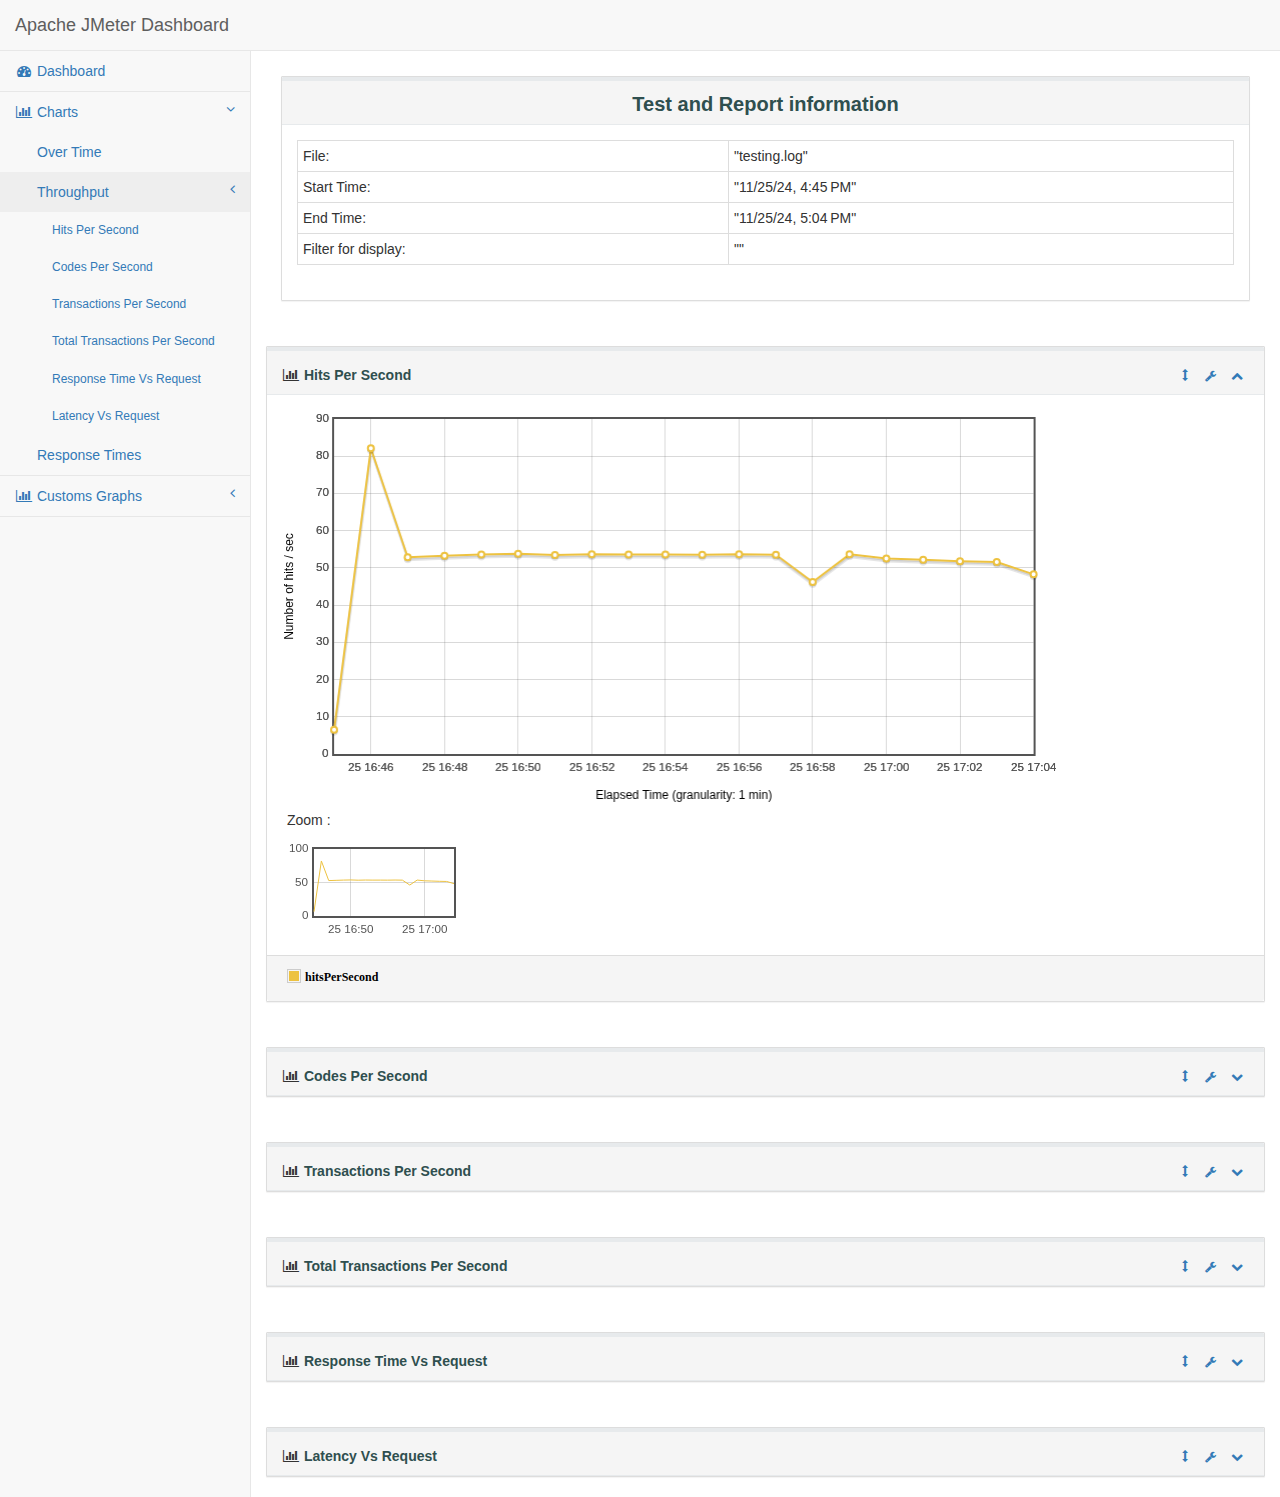
<file: test/result/content/pages/Throughput.html>
<!DOCTYPE html>
<html lang="en">

<head>

    <meta charset="utf-8">
    <meta http-equiv="X-UA-Compatible" content="IE=edge">
    <meta name="viewport" content="width=device-width, initial-scale=1">
    <meta name="description" content="">
    <meta name="author" content="">

    <title>Apache JMeter Dashboard</title>

    <!-- Bootstrap Core CSS -->
    <link href="../../sbadmin2-1.0.7/bower_components/bootstrap/dist/css/bootstrap.min.css" rel="stylesheet">

    <!-- icon -->
    <link rel="icon" type="image/png" href="icon-apache.png" />

    <!-- MetisMenu CSS -->
    <link href="../../sbadmin2-1.0.7/bower_components/metisMenu/dist/metisMenu.min.css" rel="stylesheet">

    <!-- Legends CSS -->
    <link href="../css/legends.css" rel="stylesheet">


    <!-- Custom CSS -->
    <link href="../../sbadmin2-1.0.7/dist/css/sb-admin-2.css" rel="stylesheet">

    <!-- Custom Fonts -->
    <link href="../../sbadmin2-1.0.7/bower_components/font-awesome/css/font-awesome.min.css" rel="stylesheet" type="text/css">

   <!-- JQuery UI style -->
    <link href="../css/jquery-ui.min.css" rel="stylesheet">
    <link href="../css/jquery-ui.structure.min.css" rel="stylesheet">
    <link href="../css/jquery-ui.theme.min.css" rel="stylesheet">
</head>

<body>

    <div id="wrapper">

        <!-- Navigation -->
        <nav class="navbar navbar-default navbar-static-top" role="navigation" style="margin-bottom: 0">
            <div class="navbar-header">
                <button type="button" class="navbar-toggle" data-toggle="collapse" data-target=".navbar-collapse">
                    <span class="sr-only">Toggle navigation</span>
                    <span class="icon-bar"></span>
                    <span class="icon-bar"></span>
                    <span class="icon-bar"></span>
                </button>
                <a class="navbar-brand" href="../../index.html">Apache JMeter Dashboard</a>
            </div>
            <!-- /.navbar-header -->


            <div class="navbar-default sidebar" role="navigation">
                <div class="sidebar-nav navbar-collapse">
                    <ul class="nav" id="side-menu">

                        <li>
                            <a href="../../index.html"><i class="fa fa-dashboard fa-fw"></i> Dashboard</a>
                        </li>
                        <li>
                            <a href="#"><i class="fa fa-bar-chart-o fa-fw"></i> Charts<span class="fa arrow"></span></a>
                            <ul class="nav nav-second-level">
                                <li>
                                    <a href="OverTime.html">Over Time</a>
                                </li>
                                <li>
                                    <a href="Throughput.html">Throughput<span class="fa arrow"></span></a>
                                    <ul class="nav nav-third-level in" id="submenu">
                                        <li>
                                            <a href="Throughput.html#hitsPerSecond" onclick="$('#bodyHitsPerSecond').collapse('show');">Hits Per Second</a>
                                        </li>

                                        <li>
                                            <a href="Throughput.html#codesPerSecond" onclick="$('#bodyCodesPerSecond').collapse('show');">Codes Per Second</a>
                                        </li>
                                        <li>
                                            <a href="Throughput.html#transactionsPerSecond" onclick="$('#bodyTransactionsPerSecond').collapse('show');">Transactions Per Second</a>
                                        </li>
                                        <li>
                                            <a href="Throughput.html#totalTPS" onclick="$('#bodyTotalTPS').collapse('show');">Total Transactions Per Second</a>
                                        </li>
                                        <li>
                                            <a href="Throughput.html#responseTimeVsRequest" onclick="$('#bodyResponseTimeVsRequest').collapse('show');">Response Time Vs Request</a>
                                        </li>
                                        <li>
                                            <a href="Throughput.html#latencyVsRequest" onclick="$('#bodyLatenciesVsRequest').collapse('show');">Latency Vs Request</a>
                                        </li>
                                    </ul>
                                </li>
                                <li>
                                    <a href="ResponseTimes.html">Response Times</a>
                                </li>
                            </ul>
                            <!-- /.nav-second-level -->
                        </li>

                        <li>
                            <a href="#"><i class="fa fa-bar-chart-o fa-fw"></i> Customs Graphs<span class="fa arrow"></span></a>
                            <ul class="nav nav-second-level">
                                <li>
                                    <a href="CustomsGraphs.html">Over Time</a>
                                </li>
                            </ul>
                        </li>

                    </ul>
                </div>
                <!-- /.sidebar-collapse -->
            </div>
            <!-- /.navbar-static-side -->
        </nav>

        <div id="page-wrapper">
            <div class="row">
                <div class="col-lg-12">
                     <div class="panel panel-default">
                        <div class="panel-heading" style="text-align:center;">
                           <p class="dashboard-title">Test and Report information</p>
                        </div>
                        <div class="panel-body">
                        <table id="generalInfos" class="table table-bordered table-condensed " >
                            <tr>
                                <td>File:</td>
                                <td>"testing.log"</td>
                            </tr>
                            <tr>
                                <td>Start Time:</td>
                                <td>"11/25/24, 4:45 PM"</td>
                            </tr>
                            <tr>
                                <td>End Time:</td>
                                <td>"11/25/24, 5:04 PM"</td>
                            </tr>
                                <tr>
                                    <td>Filter for display:</td>
                                    <td>""</td>
                                </tr>
                        </table>
                     </div>
                </div>
            </div>
            <!-- /.row -->
            <div class="row" id="graphContainer">

                <!-- /.col-lg-12 -->

                <div class="col-lg-12 portlet" id="hitsPerSecond">
                    <div class="panel panel-default">
                        <div class="panel-heading portlet-header">
                           <i class="fa fa-bar-chart-o fa-fw"> </i>  <span type="button" class="dropdown-toggle click-title span-title" data-toggle="collapse" href="#bodyHitsPerSecond" aria-expanded="true" aria-controls="bodyHitsPerSecond">Hits Per Second</span>
                           <div class="pull-right">
                                <div class="btn-group">
                                    <a class="btn btn-link btn-xs">
                                        <i class="glyphicon glyphicon-resize-vertical"></i>
                                    </a>
                                    <button type="button" class="btn btn-link btn-xs dropdown-toggle" data-toggle="dropdown">
                                        <i class="fa fa-wrench"></i>
                                    </button>
                                    <ul class="dropdown-menu dropdown-user">
                                        <li><a href="#hitsPerSecond" onClick="checkAll('choicesHitsPerSecond');">Display samples</a>
                                        </li>
                                        <li><a href="#hitsPerSecond" onClick="uncheckAll('choicesHitsPerSecond');">Hide samples</a>
                                        </li>
                                        <li><a href="#hitsPerSecond" onclick="exportToPNG('flotHitsPerSecond', this);">Save as PNG</a></li>
                                    </ul>
                                    <button type="button" class="btn btn-link btn-xs dropdown-toggle" data-toggle="collapse" href="#bodyHitsPerSecond" aria-expanded="true" aria-controls="bodyHitsPerSecond">
                                        <i class="fa fa-chevron-up"></i>
                                    </button>
                                </div>
                            </div>
                        </div>
                        <!-- /.panel-heading -->
                        <div class="collapse in portlet-content" id="bodyHitsPerSecond">
                            <div class="panel-body" id="collapseHitsPerSecond" >
                                <div class="flot-chart" >
                                    <div class="flot-chart-content" id="flotHitsPerSecond" style="float: left; width:80%;"></div>
                                    <div style="float:left;margin-left:5px">
                                        <p>Zoom :</p>
                                        <div id="overviewHitsPerSecond" style="width:190px;height:100px;"></div>
                                    </div>
                                </div>
                            </div>
                            <div class="panel-footer" id="footerHitsPerSecond">
                                <p id="legendHitsPerSecond" hidden></p>
                                <ul id="choicesHitsPerSecond" class="legend"></ul>
                            </div>
                        </div>
                    </div>
                </div>

                <!-- codesPerSecond -->

                <div class="col-lg-12 portlet" id="codesPerSecond">
                    <div class="panel panel-default">
                        <div class="panel-heading portlet-header">
                            <i class="fa fa-bar-chart-o fa-fw"></i>
                            <span type="button" class="dropdown-toggle click-title span-title" data-toggle="collapse" href="#bodyCodesPerSecond" aria-expanded="true" aria-controls="bodyCodesPerSecond">Codes Per Second</span>
                            <div class="pull-right">
                                <div class="btn-group">
                                    <a class="btn btn-link btn-xs">
                                        <i class="glyphicon glyphicon-resize-vertical"></i>
                                    </a>
                                    <button type="button" class="btn btn-link btn-xs dropdown-toggle" data-toggle="dropdown">
                                        <i class="fa fa-wrench"></i>
                                    </button>
                                    <ul class="dropdown-menu dropdown-user">
                                        <li><a href="#codesPerSecond" onClick="checkAll('choicesCodesPerSecond');">Display samples</a>
                                        </li>
                                        <li><a href="#codesPerSecond" onClick="uncheckAll('choicesCodesPerSecond');">Hide samples</a>
                                        </li>
                                        <li><a href="#codesPerSecond" onclick="exportToPNG('flotCodesPerSecond', this);">Save as PNG</a></li>
                                    </ul>
                                    <button type="button" class="btn btn-link btn-xs dropdown-toggle" data-toggle="collapse" href="#bodyCodesPerSecond" aria-expanded="true" aria-controls="bodyCodesPerSecond">
                                        <i class="fa fa-chevron-down"></i>
                                    </button>
                                </div>
                            </div>
                        </div>
                        <!-- /.panel-heading -->

                        <div class="collapse out portlet-content" id="bodyCodesPerSecond">
                            <div class="panel-body" id="collapseCodesPerSecond">
                                <div class="flot-chart">
                                    <div class="flot-chart-content" id="flotCodesPerSecond" style="float: left; width:80%;"></div>
                                    <div style="float:left;margin-left:5px">
                                        <p>Zoom :</p>
                                        <div id="overviewCodesPerSecond" style="width:190px;height:100px;"></div>
                                    </div>
                                </div>
                            </div>
                            <div class="panel-footer" id="footerCodesPerSecond">
                                <p id="legendCodesPerSecond" hidden></p>
                                <ul id="choicesCodesPerSecond" class="legend"></ul>
                            </div>
                        </div>
                    </div>
                </div>
                <div class="col-lg-12 portlet" id="transactionsPerSecond">
                    <div class="panel panel-default">
                        <div class="panel-heading portlet-header">
                          <i class="fa fa-bar-chart-o fa-fw"> </i> <span type="button" class="dropdown-toggle click-title span-title" data-toggle="collapse" href="#bodyTransactionsPerSecond" aria-expanded="true" aria-controls="bodyTransactionsPerSecond">Transactions Per Second</span>
                          <div class="pull-right">
                                <div class="btn-group">
                                    <a class="btn btn-link btn-xs">
                                        <i class="glyphicon glyphicon-resize-vertical"></i>
                                    </a>
                                    <button type="button" class="btn btn-link btn-xs dropdown-toggle" data-toggle="dropdown">
                                        <i class="fa fa-wrench"></i>
                                    </button>
                                    <ul class="dropdown-menu dropdown-user">
                                        <li><a href="#transactionsPerSecond" onClick="checkAll('choicesTransactionsPerSecond');">Display all samples</a>
                                        </li>
                                        <li><a href="#transactionsPerSecond" onClick="uncheckAll('choicesTransactionsPerSecond');">Hide all samples</a>
                                        </li>
                                        <li><a href="#transactionsPerSecond" onclick="exportToPNG('flotTransactionsPerSecond', this);">Save as PNG</a></li>
                                    </ul>
                                    <button type="button" class="btn btn-link btn-xs dropdown-toggle" data-toggle="collapse" href="#bodyTransactionsPerSecond" aria-expanded="true" aria-controls="bodyTransactionsPerSecond">
                                        <i class="fa fa-chevron-down"></i>
                                    </button>
                                </div>
                            </div>
                        </div>
                        <!-- /.panel-heading -->
                        <div class="collapse out portlet-content" id="bodyTransactionsPerSecond">
                            <div class="panel-body" id="collapseTransactionsPerSecond">
                                <div class="flot-chart">
                                    <div class="flot-chart-content" id="flotTransactionsPerSecond" style="float: left; width:80%;"></div>
                                    <div style="float:left;margin-left:5px">
                                        <p>Zoom :</p>
                                        <div id="overviewTransactionsPerSecond" style="width:190px;height:100px;"></div>
                                    </div>
                                </div>
                            </div>
                            <div class="panel-footer" id="footerTransactionsPerSecond">
                                <p id="legendTransactionsPerSecond" hidden></p>
                                <ul id="choicesTransactionsPerSecond" class="legend"></ul>
                            </div>
                        </div>
                        <!-- /.panel-body -->
                    </div>
                    <!-- /.panel -->
                </div>

                <div class="col-lg-12 portlet" id="totalTPS">
                    <div class="panel panel-default">
                        <div class="panel-heading portlet-header">
                          <i class="fa fa-bar-chart-o fa-fw"> </i> <span type="button" class="dropdown-toggle click-title span-title" data-toggle="collapse" href="#bodyTotalTPS" aria-expanded="true" aria-controls="bodyTotalTPS">Total Transactions Per Second</span>
                          <div class="pull-right">
                                <div class="btn-group">
                                    <a class="btn btn-link btn-xs">
                                        <i class="glyphicon glyphicon-resize-vertical"></i>
                                    </a>
                                    <button type="button" class="btn btn-link btn-xs dropdown-toggle" data-toggle="dropdown">
                                        <i class="fa fa-wrench"></i>
                                    </button>
                                    <ul class="dropdown-menu dropdown-user">
                                        <li><a href="#totalTPS" onClick="checkAll('choicesTotalTPS');">Display all samples</a>
                                        </li>
                                        <li><a href="#totalTPS" onClick="uncheckAll('choicesTotalTPS');">Hide all samples</a>
                                        </li>
                                        <li><a href="#totalTPS" onclick="exportToPNG('flotTotalTPS', this);">Save as PNG</a></li>
                                    </ul>
                                    <button type="button" class="btn btn-link btn-xs dropdown-toggle" data-toggle="collapse" href="#bodyTotalTPS" aria-expanded="true" aria-controls="bodyTotalTPS">
                                        <i class="fa fa-chevron-down"></i>
                                    </button>
                                </div>
                            </div>
                        </div>
                        <!-- /.panel-heading -->
                        <div class="collapse out portlet-content" id="bodyTotalTPS">
                            <div class="panel-body" id="collapseTotalTPS">
                                <div class="flot-chart">
                                    <div class="flot-chart-content" id="flotTotalTPS" style="float: left; width:80%;"></div>
                                    <div style="float:left;margin-left:5px">
                                        <p>Zoom :</p>
                                        <div id="overviewTotalTPS" style="width:190px;height:100px;"></div>
                                    </div>
                                </div>
                            </div>
                            <div class="panel-footer" id="footerTotalTPS">
                                <p id="legendTotalTPS" hidden></p>
                                <ul id="choicesTotalTPS" class="legend"></ul>
                            </div>
                        </div>
                        <!-- /.panel-body -->
                    </div>
                    <!-- /.panel -->
                </div>

                <div class="col-lg-12 portlet" id="responseTimeVsRequest">
                    <div class="panel panel-default">
                        <div class="panel-heading portlet-header">
                          <i class="fa fa-bar-chart-o fa-fw"> </i> <span type="button" class="dropdown-toggle click-title span-title" data-toggle="collapse" href="#bodyResponseTimeVsRequest" aria-expanded="true" aria-controls="bodyResponseTimeVsRequest">Response Time Vs Request</span>
                          <div class="pull-right">
                                <div class="btn-group">
                                    <a class="btn btn-link btn-xs">
                                        <i class="glyphicon glyphicon-resize-vertical"></i>
                                    </a>
                                    <button type="button" class="btn btn-link btn-xs dropdown-toggle" data-toggle="dropdown">
                                        <i class="fa fa-wrench"></i>
                                    </button>
                                    <ul class="dropdown-menu dropdown-user">
                                        <li><a href="#responseTimeVsRequest" onClick="checkAll('choicesResponseTimeVsRequest');">Display all samples</a>
                                        </li>
                                        <li><a href="#responseTimeVsRequest" onClick="uncheckAll('choicesResponseTimeVsRequest');">Hide all samples</a>
                                        </li>
                                        <li><a href="#responseTimeVsRequest" onclick="exportToPNG('flotResponseTimeVsRequest', this);">Save as PNG</a></li>
                                    </ul>
                                    <button type="button" class="btn btn-link btn-xs dropdown-toggle" data-toggle="collapse" href="#bodyResponseTimeVsRequest" aria-expanded="true" aria-controls="bodyResponseTimeVsRequest">
                                        <i class="fa fa-chevron-down"></i>
                                    </button>
                                </div>
                            </div>
                        </div>
                        <!-- /.panel-heading -->
                        <div class="collapse out portlet-content" id="bodyResponseTimeVsRequest">
                            <div class="panel-body" id="collapseResponseTimeVsRequest">
                                <div class="flot-chart">
                                    <div class="flot-chart-content" id="flotResponseTimeVsRequest" style="float: left; width:80%;"></div>
                                    <div style="float:left;margin-left:5px">
                                        <p>Zoom :</p>
                                        <div id="overviewResponseTimeVsRequest" style="width:190px;height:100px;"></div>
                                    </div>
                                </div>
                            </div>
                            <div class="panel-footer" id="footerResponseRimeVsRequest">
                                    <p id="legendResponseTimeVsRequest" hidden></p>
                                    <ul id="choicesResponseTimeVsRequest" class="legend"></ul>
                            </div>
                        </div>
                        <!-- /.panel-body -->
                    </div>
                    <!-- /.panel -->
                </div>
               <div class="col-lg-12 portlet" id="latencyVsRequest">
                    <div class="panel panel-default">
                        <div class="panel-heading portlet-header">
                          <i class="fa fa-bar-chart-o fa-fw"> </i> <span type="button" class="dropdown-toggle click-title span-title" data-toggle="collapse" href="#bodyLatenciesVsRequest" aria-expanded="true" aria-controls="bodyLatenciesVsRequest">Latency Vs Request</span>
                          <div class="pull-right">
                                <div class="btn-group">
                                    <a class="btn btn-link btn-xs">
                                        <i class="glyphicon glyphicon-resize-vertical"></i>
                                    </a>
                                    <button type="button" class="btn btn-link btn-xs dropdown-toggle" data-toggle="dropdown">
                                        <i class="fa fa-wrench"></i>
                                    </button>
                                    <ul class="dropdown-menu dropdown-user">
                                        <li><a href="#latencyVsRequest" onClick="checkAll('choicesLatencyVsRequest');">Display all samples</a>
                                        </li>
                                        <li><a href="#latencyVsRequest" onClick="uncheckAll('choicesLatencyVsRequest');">Hide all samples</a>
                                        </li>
                                        <li><a href="#latencyVsRequest" onclick="exportToPNG('flotLatenciesVsRequest', this);">Save as PNG</a></li>
                                    </ul>
                                    <button type="button" class="btn btn-link btn-xs dropdown-toggle" data-toggle="collapse" href="#bodyLatenciesVsRequest" aria-expanded="true" aria-controls="bodyLatenciesVsRequest">
                                        <i class="fa fa-chevron-down"></i>
                                    </button>
                                </div>
                            </div>
                        </div>
                        <!-- /.panel-heading -->
                        <div class="collapse out portlet-content" id="bodyLatenciesVsRequest">
                            <div class="panel-body" id="collapseLatencyVsRequest">
                                <div class="flot-chart">
                                    <div class="flot-chart-content" id="flotLatenciesVsRequest" style="float: left; width:80%;"></div>
                                    <div style="float:left;margin-left:5px">
                                        <p>Zoom :</p>
                                        <div id="overviewLatenciesVsRequest" style="width:190px;height:100px;"></div>
                                    </div>
                                </div>
                                <div class="panel-footer" id="footerLatenciesVsRequest">
                                    <p id="legendLatencyVsRequest" hidden></p>
                                    <ul id="choicesLatencyVsRequest" class="legend"></ul>
                                </div>
                            </div>
                        </div>
                        <!-- /.panel-body -->
                    </div>
                    <!-- /.panel -->
                </div>

            </div>
            <!-- /.row -->
        </div>
        <!-- /#page-wrapper -->

    </div>
    <!-- /#wrapper -->

     <!-- jQuery -->
    <script src="../../sbadmin2-1.0.7/bower_components/jquery/dist/jquery.min.js"></script>

    <!-- Bootstrap Core JavaScript -->
    <script src="../../sbadmin2-1.0.7/bower_components/bootstrap/dist/js/bootstrap.min.js"></script>

    <!-- Metis Menu Plugin JavaScript -->
    <script src="../../sbadmin2-1.0.7/bower_components/metisMenu/dist/metisMenu.min.js"></script>

    <!-- Flot Charts JavaScript -->
    <script src="../../sbadmin2-1.0.7/bower_components/flot/excanvas.min.js"></script>
    <script src="../../sbadmin2-1.0.7/bower_components/flot/jquery.flot.js"></script>
    <script src="../../sbadmin2-1.0.7/bower_components/flot/jquery.flot.pie.js"></script>
    <script src="../../sbadmin2-1.0.7/bower_components/flot/jquery.flot.resize.js"></script>
    <script src="../../sbadmin2-1.0.7/bower_components/flot/jquery.flot.canvas.js"></script>
    <script src="../../sbadmin2-1.0.7/bower_components/flot/jquery.flot.time.js"></script>
    <script src="../../sbadmin2-1.0.7/bower_components/flot/jquery.flot.selection.js"></script>
    <script src="../../sbadmin2-1.0.7/bower_components/flot.tooltip/js/jquery.flot.tooltip.min.js"></script>
    <script src="../../sbadmin2-1.0.7/bower_components/flot-axislabels/jquery.flot.axislabels.js"></script>
    <script src="../js/hashtable.js"></script>
    <script src="../js/jquery.numberformatter-1.2.3.min.js"></script>
    <script src="../js/curvedLines.js"></script>
    <script src="../js/dashboard-commons.js"></script>
    <script src="../js/graph.js"></script>
    <script src="../js/jquery-ui.min.js"></script>
    <!-- Custom Theme JavaScript -->
    <script src="../../sbadmin2-1.0.7/dist/js/sb-admin-2.js"></script>
    <script src="../js/jquery.cookie.js"></script>
</body>

</html>
</file>
<file: test/result/content/css/theme.blue.css>
/*************
  Blue Theme
 *************/
/* overall */
.tablesorter-blue {
	width: 100%;
	background-color: #fff;
	margin: 10px 0 15px;
	text-align: left;
	border-spacing: 0;
	border: #cdcdcd 1px solid;
	border-width: 1px 0 0 1px;
}
.tablesorter-blue th,
.tablesorter-blue td {
	border: #cdcdcd 1px solid;
	border-width: 0 1px 1px 0;
}

/* header */
.tablesorter-blue th,
.tablesorter-blue thead td {
	font: 12px/18px Arial, Sans-serif;
	font-weight: bold;
	color: #000;
	background-color: #99bfe6;
	border-collapse: collapse;
	padding: 4px;
	text-shadow: 0 1px 0 rgba(204, 204, 204, 0.7);
}
.tablesorter-blue tbody td,
.tablesorter-blue tfoot th,
.tablesorter-blue tfoot td {
	padding: 4px;
	vertical-align: top;
}
.tablesorter-blue .header,
.tablesorter-blue .tablesorter-header {
	/* black (unsorted) double arrow */
	background-image: url([data-uri]);
	/* white (unsorted) double arrow */
	/* background-image: url([data-uri]); */
	/* image */
	/* background-image: url(images/black-unsorted.gif); */
	background-repeat: no-repeat;
	background-position: center right;
	padding: 4px 18px 4px 4px;
	white-space: normal;
	cursor: pointer;
}
.tablesorter-blue .headerSortUp,
.tablesorter-blue .tablesorter-headerSortUp,
.tablesorter-blue .tablesorter-headerAsc {
	background-color: #9fbfdf;
	/* black asc arrow */
	background-image: url([data-uri]);
	/* white asc arrow */
	/* background-image: url([data-uri]); */
	/* image */
	/* background-image: url(images/black-asc.gif); */
}
.tablesorter-blue .headerSortDown,
.tablesorter-blue .tablesorter-headerSortDown,
.tablesorter-blue .tablesorter-headerDesc {
	background-color: #8cb3d9;
	/* black desc arrow */
	background-image: url([data-uri]);
	/* white desc arrow */
	/* background-image: url([data-uri]); */
	/* image */
	/* background-image: url(images/black-desc.gif); */
}
.tablesorter-blue thead .sorter-false {
	background-image: none;
	cursor: default;
	padding: 4px;
}

/* tfoot */
.tablesorter-blue tfoot .tablesorter-headerSortUp,
.tablesorter-blue tfoot .tablesorter-headerSortDown,
.tablesorter-blue tfoot .tablesorter-headerAsc,
.tablesorter-blue tfoot .tablesorter-headerDesc {
	/* remove sort arrows from footer */
	background-image: none;
}

/* tbody */
.tablesorter-blue td {
	color: #3d3d3d;
	background-color: #fff;
	padding: 4px;
	vertical-align: top;
}

/* hovered row colors
 you'll need to add additional lines for
 rows with more than 2 child rows
 */
.tablesorter-blue tbody > tr.hover > td,
.tablesorter-blue tbody > tr:hover > td,
.tablesorter-blue tbody > tr:hover + tr.tablesorter-childRow > td,
.tablesorter-blue tbody > tr:hover + tr.tablesorter-childRow + tr.tablesorter-childRow > td,
.tablesorter-blue tbody > tr.even.hover > td,
.tablesorter-blue tbody > tr.even:hover > td,
.tablesorter-blue tbody > tr.even:hover + tr.tablesorter-childRow > td,
.tablesorter-blue tbody > tr.even:hover + tr.tablesorter-childRow + tr.tablesorter-childRow > td {
	background-color: #d9d9d9;
}
.tablesorter-blue tbody > tr.odd.hover > td,
.tablesorter-blue tbody > tr.odd:hover > td,
.tablesorter-blue tbody > tr.odd:hover + tr.tablesorter-childRow > td,
.tablesorter-blue tbody > tr.odd:hover + tr.tablesorter-childRow + tr.tablesorter-childRow > td {
	background-color: #bfbfbf;
}

/* table processing indicator */
.tablesorter-blue .tablesorter-processing {
	background-position: center center !important;
	background-repeat: no-repeat !important;
	/* background-image: url(images/loading.gif) !important; */
	background-image: url('[data-uri]') !important;
}

/* Zebra Widget - row alternating colors */
.tablesorter-blue tbody tr.odd > td {
	background-color: #ebf2fa;
}
.tablesorter-blue tbody tr.even > td {
	background-color: #fff;
}

/* Column Widget - column sort colors */
.tablesorter-blue td.primary,
.tablesorter-blue tr.odd td.primary {
	background-color: #99b3e6;
}
.tablesorter-blue tr.even td.primary {
	background-color: #c2d1f0;
}
.tablesorter-blue td.secondary,
.tablesorter-blue tr.odd td.secondary {
	background-color: #c2d1f0;
}
.tablesorter-blue tr.even td.secondary {
	background-color: #d6e0f5;
}
.tablesorter-blue td.tertiary,
.tablesorter-blue tr.odd td.tertiary {
	background-color: #d6e0f5;
}
.tablesorter-blue tr.even td.tertiary {
	background-color: #ebf0fa;
}

/* caption */
caption {
	background-color: #fff;
}

/* filter widget */
.tablesorter-blue .tablesorter-filter-row {
	background-color: #eee;
}
.tablesorter-blue .tablesorter-filter-row td {
	background-color: #eee;
	line-height: normal;
	text-align: center; /* center the input */
	-webkit-transition: line-height 0.1s ease;
	-moz-transition: line-height 0.1s ease;
	-o-transition: line-height 0.1s ease;
	transition: line-height 0.1s ease;
}
/* optional disabled input styling */
.tablesorter-blue .tablesorter-filter-row .disabled {
	opacity: 0.5;
	filter: alpha(opacity=50);
	cursor: not-allowed;
}
/* hidden filter row */
.tablesorter-blue .tablesorter-filter-row.hideme td {
	/*** *********************************************** ***/
	/*** change this padding to modify the thickness     ***/
	/*** of the closed filter row (height = padding x 2) ***/
	padding: 2px;
	/*** *********************************************** ***/
	margin: 0;
	line-height: 0;
	cursor: pointer;
}
.tablesorter-blue .tablesorter-filter-row.hideme * {
	height: 1px;
	min-height: 0;
	border: 0;
	padding: 0;
	margin: 0;
	/* don't use visibility: hidden because it disables tabbing */
	opacity: 0;
	filter: alpha(opacity=0);
}
/* filters */
.tablesorter-blue input.tablesorter-filter,
.tablesorter-blue select.tablesorter-filter {
	width: 98%;
	height: auto;
	margin: 0;
	padding: 4px;
	background-color: #fff;
	border: 1px solid #bbb;
	color: #333;
	-webkit-box-sizing: border-box;
	-moz-box-sizing: border-box;
	box-sizing: border-box;
	-webkit-transition: height 0.1s ease;
	-moz-transition: height 0.1s ease;
	-o-transition: height 0.1s ease;
	transition: height 0.1s ease;
}
/* rows hidden by filtering (needed for child rows) */
.tablesorter .filtered {
	display: none;
}

/* ajax error row */
.tablesorter .tablesorter-errorRow td {
	text-align: center;
	cursor: pointer;
	background-color: #e6bf99;
}

.tablesorter .tablesorter-no-sort td {
	font-weight: bold;
}
</file>
<file: test/result/sbadmin2-1.0.7/bower_components/metisMenu/dist/metisMenu.min.css>
/*
 * metismenu - v1.1.3
 * Easy menu jQuery plugin for Twitter Bootstrap 3
 * https://github.com/onokumus/metisMenu
 *
 * Made by Osman Nuri Okumus
 * Under MIT License
 */

.arrow{float:right;line-height:1.42857}.glyphicon.arrow:before{content:"\e079"}.active>a>.glyphicon.arrow:before{content:"\e114"}.fa.arrow:before{content:"\f104"}.active>a>.fa.arrow:before{content:"\f107"}.plus-times{float:right}.fa.plus-times:before{content:"\f067"}.active>a>.fa.plus-times{filter:progid:DXImageTransform.Microsoft.BasicImage(rotation=1);-webkit-transform:rotate(45deg);-moz-transform:rotate(45deg);-ms-transform:rotate(45deg);-o-transform:rotate(45deg);transform:rotate(45deg)}.plus-minus{float:right}.fa.plus-minus:before{content:"\f067"}.active>a>.fa.plus-minus:before{content:"\f068"}
</file>
<file: test/result/sbadmin2-1.0.7/dist/css/sb-admin-2.css>
/*!
 * Start Bootstrap - SB Admin 2 Bootstrap Admin Theme (http://startbootstrap.com)
 * Code licensed under the Apache License v2.0.
 * For details, see http://www.apache.org/licenses/LICENSE-2.0.
 */

body {
    background-color: #f8f8f8;
}
.ibox
{
	border: 1px solid black;
	border-color: #e7eaec;
}
#wrapper {
    width: 100%;
}

#page-wrapper {
    padding: 0 15px;
    min-height: 568px;
    background-color: #fff;
}

@media(min-width:768px) {
    #page-wrapper {
        position: inherit;
        margin: 0 0 0 250px;
        padding: 0 30px;
        border-left: 1px solid #e7e7e7;
    }
}

.navbar-top-links {
    margin-right: 0;
}

.navbar-top-links li {
    display: inline-block;
}

.navbar-top-links li:last-child {
    margin-right: 15px;
}

.navbar-top-links li a {
    padding: 15px;
    min-height: 50px;
}

.navbar-top-links .dropdown-menu li {
    display: block;
}

.navbar-top-links .dropdown-menu li:last-child {
    margin-right: 0;
}

.navbar-top-links .dropdown-menu li a {
    padding: 3px 20px;
    min-height: 0;
}

.navbar-top-links .dropdown-menu li a div {
    white-space: normal;
}

.navbar-top-links .dropdown-messages,
.navbar-top-links .dropdown-tasks,
.navbar-top-links .dropdown-alerts {
    width: 310px;
    min-width: 0;
}

.navbar-top-links .dropdown-messages {
    margin-left: 5px;
}

.navbar-top-links .dropdown-tasks {
    margin-left: -59px;
}

.navbar-top-links .dropdown-alerts {
    margin-left: -123px;
}

.navbar-top-links .dropdown-user {
    right: 0;
    left: auto;
}

.sidebar .sidebar-nav.navbar-collapse {
    padding-right: 0;
    padding-left: 0;
}

.sidebar .sidebar-search {
    padding: 15px;
}

.sidebar ul li {
    border-bottom: 1px solid #e7e7e7;
}

.sidebar ul li a.active {
    background-color: #eee;
}

.sidebar .arrow {
    float: right;
}

.sidebar .fa.arrow:before {
    content: "\f104";
}

.sidebar .active>a>.fa.arrow:before {
    content: "\f107";
}

.sidebar .nav-second-level li,
.sidebar .nav-third-level li {
    border-bottom: 0!important;
}

.sidebar .nav-second-level li a {
    padding-left: 37px;
}

.sidebar .nav-third-level li a {
    padding-left: 52px;
}

@media(min-width:768px) {
    .sidebar {
        z-index: 1;
        position: absolute;
        width: 250px;
        margin-top: 51px;
    }

    .navbar-top-links .dropdown-messages,
    .navbar-top-links .dropdown-tasks,
    .navbar-top-links .dropdown-alerts {
        margin-left: auto;
    }
}

.btn-outline {
    color: inherit;
    background-color: transparent;
    transition: all .5s;
}

.btn-primary.btn-outline {
    color: #428bca;
}

.btn-success.btn-outline {
    color: #5cb85c;
}

.btn-info.btn-outline {
    color: #5bc0de;
}

.btn-warning.btn-outline {
    color: #f0ad4e;
}

.btn-danger.btn-outline {
    color: #d9534f;
}

.btn-primary.btn-outline:hover,
.btn-success.btn-outline:hover,
.btn-info.btn-outline:hover,
.btn-warning.btn-outline:hover,
.btn-danger.btn-outline:hover {
    color: #fff;
}

.chat {
    margin: 0;
    padding: 0;
    list-style: none;
}

.chat li {
    margin-bottom: 10px;
    padding-bottom: 5px;
    border-bottom: 1px dotted #999;
}

.chat li.left .chat-body {
    margin-left: 60px;
}

.chat li.right .chat-body {
    margin-right: 60px;
}

.chat li .chat-body p {
    margin: 0;
}

.panel .slidedown .glyphicon,
.chat .glyphicon {
    margin-right: 5px;
}

.chat-panel .panel-body {
    height: 350px;
    overflow-y: scroll;
}

.login-panel {
    margin-top: 25%;
}

.flot-chart {
    display: block;
    height: 400px;
}

.flot-chart-content {
    width: 100%;
    height: 100%;
}

.dataTables_wrapper {
    position: relative;
    clear: both;
}

table.dataTable thead .sorting,
table.dataTable thead .sorting_asc,
table.dataTable thead .sorting_desc,
table.dataTable thead .sorting_asc_disabled,
table.dataTable thead .sorting_desc_disabled {
    background: 0 0;
}

table.dataTable thead .sorting_asc:after {
    content: "\f0de";
    float: right;
    font-family: fontawesome;
}

table.dataTable thead .sorting_desc:after {
    content: "\f0dd";
    float: right;
    font-family: fontawesome;
}

table.dataTable thead .sorting:after {
    content: "\f0dc";
    float: right;
    font-family: fontawesome;
    color: rgba(50,50,50,.5);
}

.btn-circle {
    width: 30px;
    height: 30px;
    padding: 6px 0;
    border-radius: 15px;
    text-align: center;
    font-size: 12px;
    line-height: 1.428571429;
}

.btn-circle.btn-lg {
    width: 50px;
    height: 50px;
    padding: 10px 16px;
    border-radius: 25px;
    font-size: 18px;
    line-height: 1.33;
}

.btn-circle.btn-xl {
    width: 70px;
    height: 70px;
    padding: 10px 16px;
    border-radius: 35px;
    font-size: 24px;
    line-height: 1.33;
}

.show-grid [class^=col-] {
    padding-top: 10px;
    padding-bottom: 10px;
    border: 1px solid #ddd;
    background-color: #eee!important;
}

.show-grid {
    margin: 15px 0;
}

.huge {
    font-size: 40px;
}

.panel-green {
    border-color: #5cb85c;
}

.panel-green .panel-heading {
    border-color: #5cb85c;
    color: #fff;
    background-color: #5cb85c;
}

.panel-green a {
    color: #5cb85c;
}

.panel-green a:hover {
    color: #3d8b3d;
}

.panel-red {
    border-color: #d9534f;
}

.panel-red .panel-heading {
    border-color: #d9534f;
    color: #fff;
    background-color: #d9534f;
}

.panel-red a {
    color: #d9534f;
}

.panel-red a:hover {
    color: #b52b27;
}

.panel-yellow {
    border-color: #f0ad4e;
}

.panel-yellow .panel-heading {
    border-color: #f0ad4e;
    color: #fff;
    background-color: #f0ad4e;
}

.panel-yellow a {
    color: #f0ad4e;
}

.panel-yellow a:hover {
    color: #df8a13;
}
.ui-draggable .panel-heading {
  cursor: move;
}
.panel {
  clear: both;
  margin-bottom: 25px;
  margin-top: 25px;
  padding: 5;
}
.panel:after,
.panel:before {
  display: table;
}
.panel {
  margin-bottom: 20px;
  background-color: #fff;
  border: 1px solid transparent;
  border-radius: 1px;
  -webkit-box-shadow: 0 1px 1px rgba(0, 0, 0, .05);
          box-shadow: 0 1px 1px rgba(0, 0, 0, .05);
}
.panel-heading {
  padding: 10px 15px;
  border-bottom: 1px solid transparent;
  border-top-left-radius: 1px;
  border-top-right-radius: 1px;
}
.panel-heading {
  -moz-border-bottom-colors: none;
  -moz-border-left-colors: none;
  -moz-border-right-colors: none;
  -moz-border-top-colors: none;
  background-color: #ffffff;
  border-color: #e7eaec;
  border-style: solid solid solid;
  border-width: 4px 0px 1px;
  color: inherit;
  margin-bottom: 0;
  padding: 14px 15px 7px;
  height: 48px;
}
.panel-default {
  border-color: #ddd;
}
.panel-default > .panel-heading {
  color: #333;
  background-color: #f5f5f5;
  border-color: #e7eaec;
}

.panel .open > .dropdown-menu {
  left: auto;
  right: 0;
}

.ui-sortable .panel-heading {
  cursor: move;
}
.panel .ui-state-highlight {
  background-color: green;
}
.span-title
{
	font-weight: bold;
	color: darkslategrey;
}
.dashboard-title
{
	font-weight: bold;
	color: darkslategrey;
	font-size: 20px;
	margin-top:-5px;
}
</file>
<file: test/result/content/css/dashboard.css>
/*
   Licensed to the Apache Software Foundation (ASF) under one or more
   contributor license agreements.  See the NOTICE file distributed with
   this work for additional information regarding copyright ownership.
   The ASF licenses this file to You under the Apache License, Version 2.0
   (the "License"); you may not use this file except in compliance with
   the License.  You may obtain a copy of the License at

       http://www.apache.org/licenses/LICENSE-2.0

   Unless required by applicable law or agreed to in writing, software
   distributed under the License is distributed on an "AS IS" BASIS,
   WITHOUT WARRANTIES OR CONDITIONS OF ANY KIND, either express or implied.
   See the License for the specific language governing permissions and
   limitations under the License.
*/
#stats td, th
{

    width: 9%;//140px;
    height: 30px;
}
#stats td
{
    text-align: center;
}
#stats th
{
    font-weight:bold;
}
.blue
{
    background-color: #dff0d8;
}
#errors td, th
{
    text-align: center;
    width: 400px;
    height: 30px;
}
#errors td
{

}
#errors th
{
    font-weight:bold;
}
</file>
<file: test/result/content/css/legends.css>
/*
   Licensed to the Apache Software Foundation (ASF) under one or more
   contributor license agreements.  See the NOTICE file distributed with
   this work for additional information regarding copyright ownership.
   The ASF licenses this file to You under the Apache License, Version 2.0
   (the "License"); you may not use this file except in compliance with
   the License.  You may obtain a copy of the License at

       http://www.apache.org/licenses/LICENSE-2.0

   Unless required by applicable law or agreed to in writing, software
   distributed under the License is distributed on an "AS IS" BASIS,
   WITHOUT WARRANTIES OR CONDITIONS OF ANY KIND, either express or implied.
   See the License for the specific language governing permissions and
   limitations under the License.
*/
.legend {
    margin-left: -40px;
    font-size: 12px;
    display: inline;
    font-family: 'Open Sans';
    font-weight: bold;
}

.panel-footer
{

}

.subLegend
{

}

.legend li > div {
    display: inline-block;
    margin-right: 3px;
    margin-left: 5px;
}

.legend li label {
    margin-left: 1px;
    margin-right: 10px;
    color: black;
    font-family: Open sans;
    /*width: 200px;*/
}
li
{
    list-style-type:none;
    display: inline-block;
}

.nav-third-level
{
    font-size: 12px;
}

.legend-disabled {
    border-color: #818181 !important;
}
</file>
